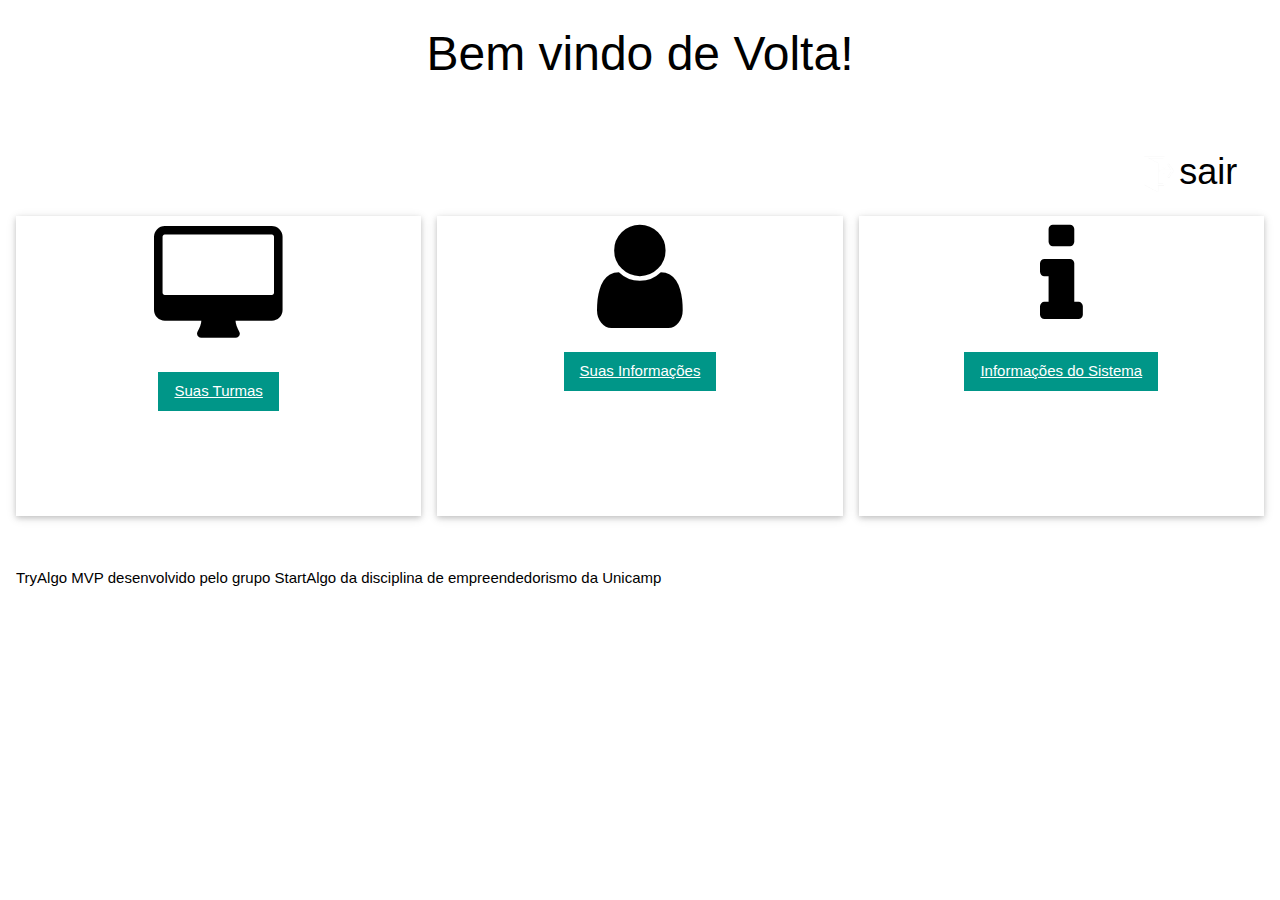
<file: homePage.html>
<!DOCTYPE html>
<html>
<title>HomePage</title>
<meta charset="UTF-8">
<meta name="viewport" content="width=device-width, initial-scale=1">
<link rel="stylesheet" href="https://www.w3schools.com/w3css/4/w3.css">
<link rel="stylesheet" href="https://www.w3schools.com/lib/w3-theme-teal.css">
<link rel="stylesheet" href="https://cdnjs.cloudflare.com/ajax/libs/font-awesome/4.3.0/css/font-awesome.min.css">

<body>

    <header class="w3-container w3-theme w3-padding" id="myHeader" style="height: 200px">
        <div class="w3-center">
            <h1 class="w3-xxxlarge w3-animate-bottom">Bem vindo de Volta!</h1>
        </div><br><br>
        <a href="login.html"><span class="w3-left w3-xxlarge" style="margin-left: 90%; margin-right: 0px; margin-bottom: 5px;"><img src="exit.png" alt="Sair" style="width: 40px; height: 40px;">sair</span></a>
    </header>

    <div class="w3-row-padding w3-center w3-margin-top">
        <div class="w3-third">
            <div class="w3-card w3-container" style="min-height:300px">
                <i class="fa fa-desktop w3-margin-bottom w3-text-theme" style="font-size:120px; padding:10px"></i>
                <br>
                <button class="w3-button w3-teal"><a href="turmas.html">Suas Turmas</a></button>
            </div>
        </div>

        <div class="w3-third">
            <div class="w3-card w3-container" style="min-height:300px">
                <i class="fa fa-user w3-margin-bottom w3-text-theme" style="font-size:120px"></i>
                <br>
                <button class="w3-button w3-teal"><a href="user.html">Suas Informações</a></button>
            </div>
        </div>

        <div class="w3-third">
            <div class="w3-card w3-container" style="min-height:300px">
                <i class="fa fa-info w3-margin-bottom w3-text-theme" style="font-size:120px"></i>
                <br>
                <button class="w3-button w3-teal"><a href="info.html">Informações do Sistema</a></button>
            </div>
        </div>
    </div>

    <footer class="w3-container w3-theme-dark w3-padding-16" style="margin-top: 20px">
        <p>TryAlgo MVP desenvolvido pelo grupo StartAlgo da disciplina de empreendedorismo da Unicamp</p>
    </footer>

</body>

</html>
</file>
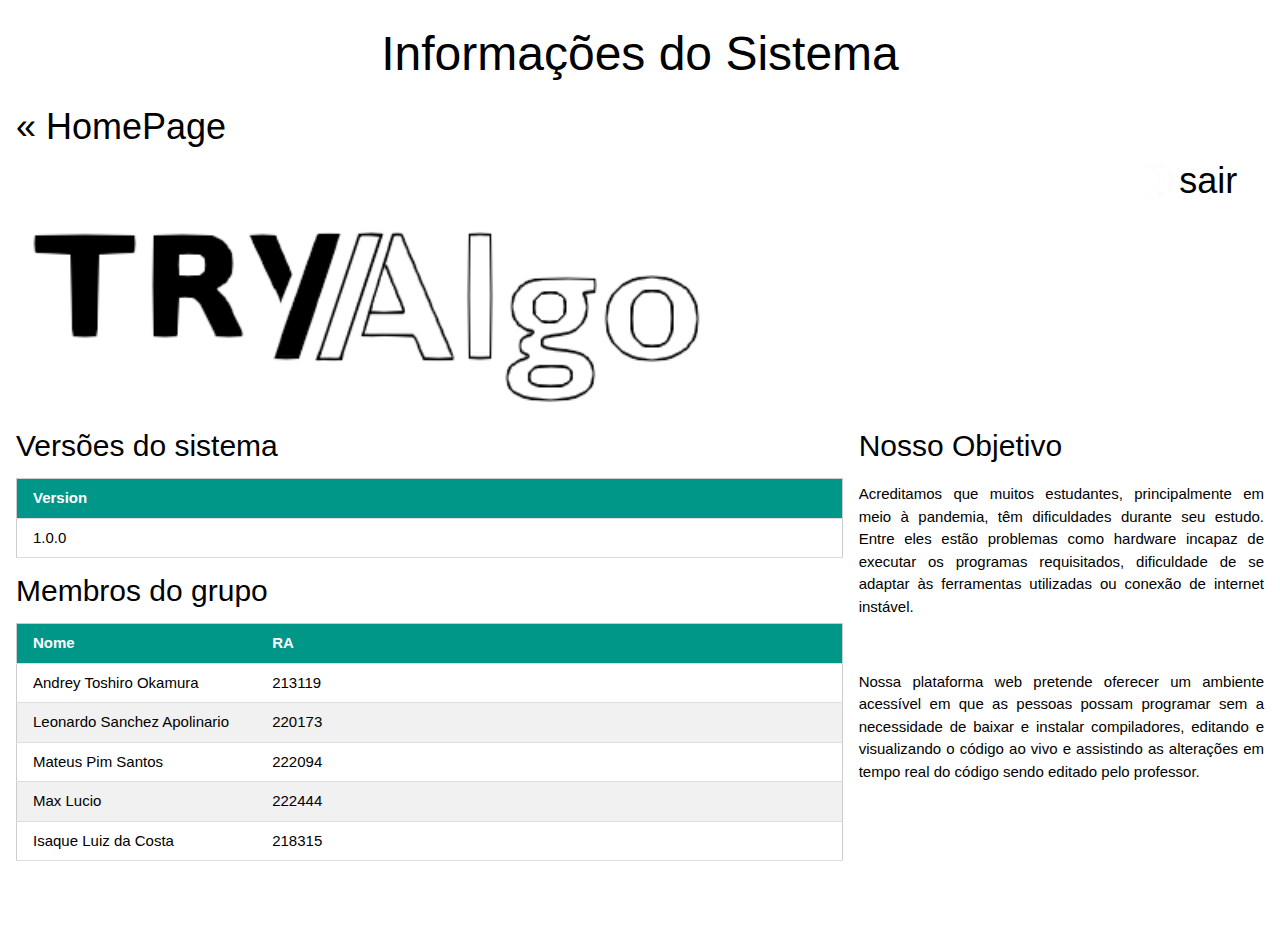
<file: info.html>
<!DOCTYPE html>
<html>
<title>Informações do Sistema</title>
<meta name="viewport" content="width=device-width, initial-scale=1">
<link rel="stylesheet" href="https://www.w3schools.com/lib/w3-theme-teal.css">
<link rel="stylesheet" href="https://www.w3schools.com/w3css/4/w3.css">

<body>

    <header class="w3-container w3-theme w3-padding" id="myHeader" style="height: 200px">
        <div class="w3-center">
            <h1 class="w3-xxxlarge w3-animate-bottom">Informações do Sistema</h1>
        </div>
        <a href="homePage.html"><span class="w3-left w3-xxlarge">« HomePage</span></a>
        <a href="login.html"><span class="w3-left w3-xxlarge" style="margin-left: 90%; margin-right: 0px; margin-bottom: 5px;"><img src="exit.png" alt="Sair" style="width: 40px; height: 40px;">sair</span></a>
    </header>

    <div class="w3-row-padding ">

        <div class="w3-twothird">
            <img src="tryAlgo.png" width="696" height="200">
            <h2>Versões do sistema</h2>
            <table class="w3-table w3-striped w3-bordered w3-border">
                <thead class="w3-teal">
                    <th style="width:30%">Version</th>
                </thead>
                <tr>
                    <td>1.0.0</td>
                </tr>
            </table>
            <h2>Membros do grupo</h2>
            <table class="w3-table w3-striped w3-bordered w3-border">
                <thead class="w3-teal">
                    <th style="width:30%">Nome</th>
                    <th>RA</th>
                </thead>
                <tr>
                    <td>Andrey Toshiro Okamura</td>
                    <td>213119 </td>
                </tr>
                <tr>
                    <td>Leonardo Sanchez Apolinario</td>
                    <td>220173 </td>
                </tr>
                <tr>
                    <td>Mateus Pim Santos</td>
                    <td>222094</td>
                </tr>
                <tr>
                    <td>Max Lucio</td>
                    <td>222444</td>
                </tr>
                <tr>
                    <td>Isaque Luiz da Costa</td>
                    <td>218315</td>
                </tr>
            </table>
            <br><br><br>
        </div>

        <div class="w3-third" style="margin-top:200px;">
            <h2>Nosso Objetivo</h2>
            <p style="text-align: justify;text-justify: inter-word;">Acreditamos que muitos estudantes, principalmente em meio à pandemia, têm dificuldades durante seu estudo. Entre eles estão problemas como hardware incapaz de executar os programas requisitados, dificuldade de se adaptar às ferramentas utilizadas
                ou conexão de internet instável.</p>
            <br>
            <p style="text-align: justify;text-justify: inter-word;">Nossa plataforma web pretende oferecer um ambiente acessível em que as pessoas possam programar sem a necessidade de baixar e instalar compiladores, editando e visualizando o código ao vivo e assistindo as alterações em tempo real do código
                sendo editado pelo professor.</p>

        </div>

    </div>
</body>

</html>
</file>
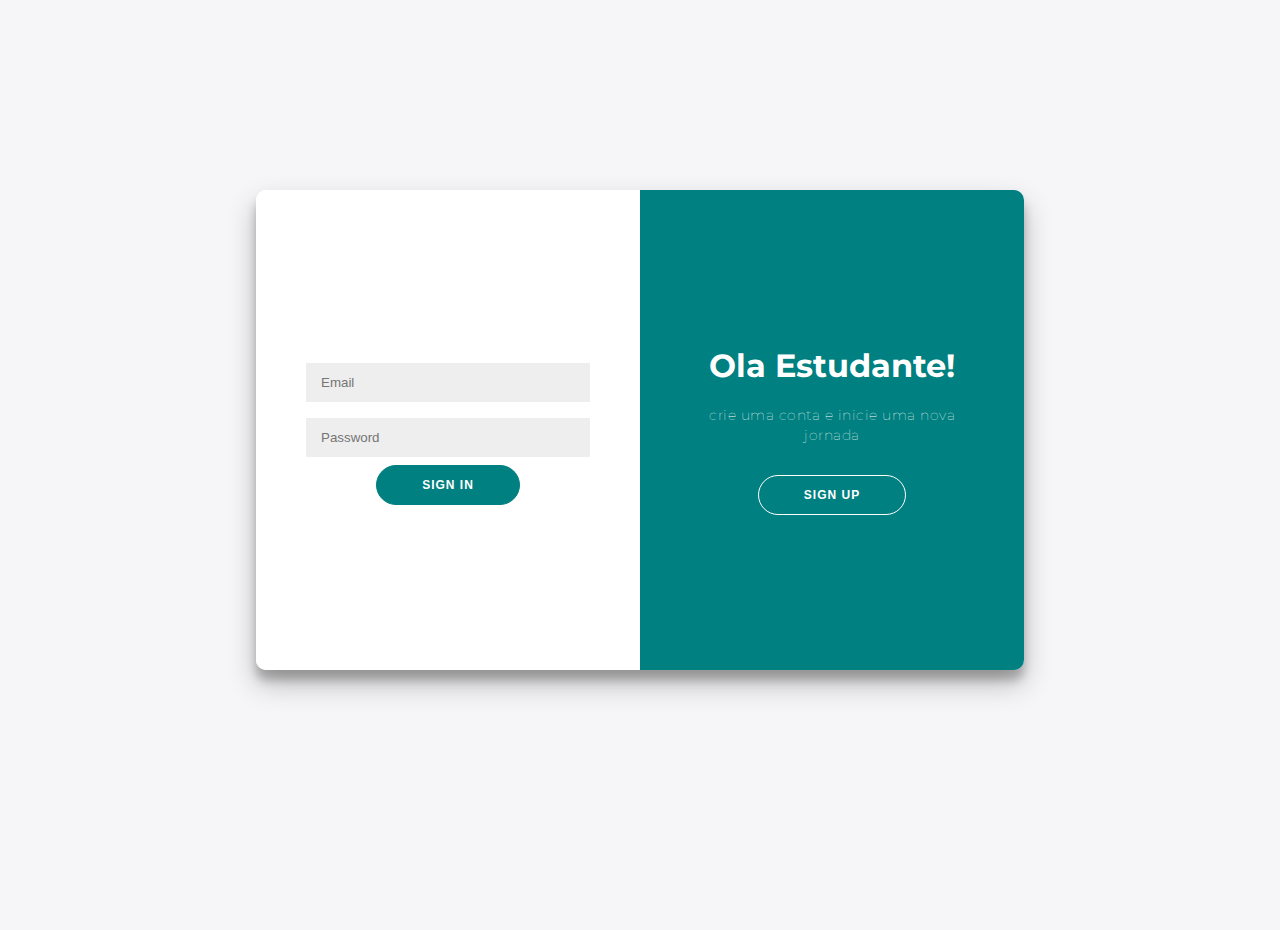
<file: login.html>
<!DOCTYPE html>
<html>
<head>
	<title>Login Page</title>
	<link rel="stylesheet" type="text/css" href="css/loginCSS.css"/> 
	<meta name="viewport" content="width=device-width, initial-scale=1">
</head>
<body>
	<div class="container" id="container">
		<div class="form-container sign-up-container">
			<form action="homePage.html">
				<h1>Crie uma conta</h1>
				<input type="text" placeholder="Nome" />
				<input type="email" placeholder="Email" />
				<input type="password" placeholder="Senha" />
				<button>Sign Up</button>
			</form>
		</div>
		<div class="form-container sign-in-container">
			<form action="homePage.html">
				<input type="email" placeholder="Email" />
				<input type="password" placeholder="Password" />
				<button>Sign In</button>
			</form>
		</div>
		<div class="overlay-container">
			<div class="overlay">
				<div class="overlay-panel overlay-left">
					<h1>Bem vindo!</h1>
					<p>Se você ja tem uma conta basta fazer o login</p>
					<button class="ghost" id="signIn">Sign In</button>
				</div>
				<div class="overlay-panel overlay-right">
					<h1>Ola Estudante!</h1>
					<p>crie uma conta e inicie uma nova jornada</p>
					<button class="ghost" id="signUp">Sign Up</button>
				</div>
			</div>
		</div>
	</div>
	<script src="js/loginjs.js"></script>
</body>
</html>
</file>
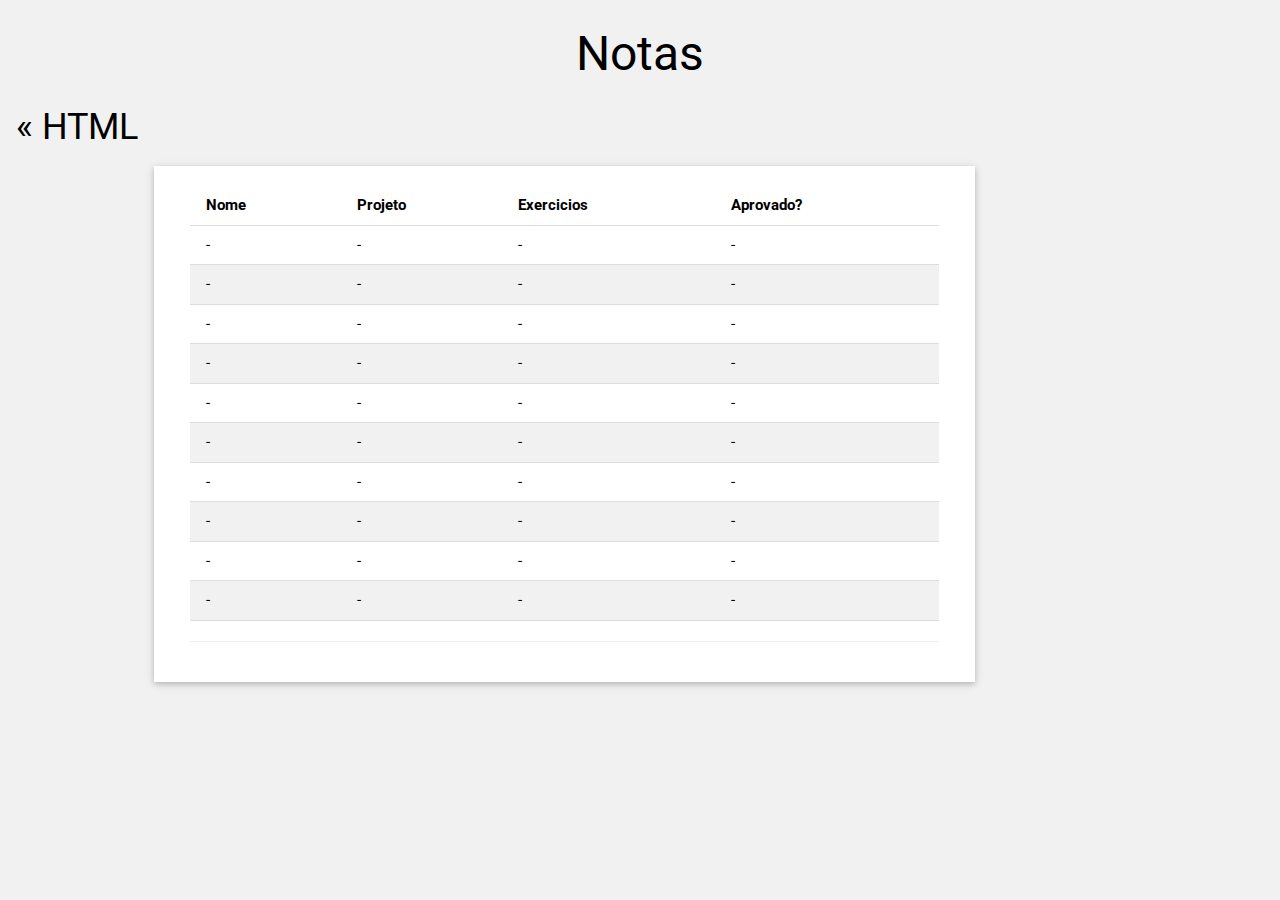
<file: notas.html>
<!DOCTYPE html>
<html>
<title>Notas</title>
<meta charset="UTF-8">
<meta name="viewport" content="width=device-width, initial-scale=1">
<link rel="stylesheet" href="https://www.w3schools.com/w3css/4/w3.css">
<link rel='stylesheet' href='https://fonts.googleapis.com/css?family=Roboto'>
<link rel="stylesheet" href="https://www.w3schools.com/lib/w3-theme-teal.css">
<link rel="stylesheet" href="https://cdnjs.cloudflare.com/ajax/libs/font-awesome/4.7.0/css/font-awesome.min.css">
<style>
html,body,h1,h2,h3,h4,h5,h6 {font-family: "Roboto", sans-serif}
</style>
<body class="w3-light-grey">

<header class="w3-container w3-theme w3-padding" id="myHeader" style="height: 150px">
  <div class="w3-center">
  <h1 class="w3-xxxlarge w3-animate-bottom">Notas</h1>
  </div>
  <a href="TurmaHTML.html"><span class="w3-left w3-xxlarge">« HTML</span></a>
</header>

<div class="w3-twothird">
  <div class="w3-container w3-card w3-white w3-margin-bottom w3-margin-top w3-margin-left w3-margin-right" style="padding:20px;">
    <div class="w3-container">
		<table class="w3-table w3-striped w3-bordered">
		<thead>
		<tr class="w3-theme">
		  <th>Nome</th>
		  <th>Projeto</th>
		  <th>Exercicios</th>
		  <th>Aprovado?</th>
		</tr>
		</thead>
		<tbody>
		<tr>
		  <td>-</td>
		  <td>-</td>
		  <td>-</td>
		  <td>-</td>
		</tr>
		<tr>
		  <td>-</td>
		  <td>-</td>
		  <td>-</td>
		  <td>-</td>
		</tr>
		<tr>
		  <td>-</td>
		  <td>-</td>
		  <td>-</td>
		  <td>-</td>
		</tr>
		<tr>
		  <td>-</td>
		  <td>-</td>
		  <td>-</td>
		  <td>-</td>
		</tr>
		<tr>
		  <td>-</td>
		  <td>-</td>
		  <td>-</td>
		  <td>-</td>
		</tr>
		<tr>
		  <td>-</td>
		  <td>-</td>
		  <td>-</td>
		  <td>-</td>
		</tr>
		<tr>
		  <td>-</td>
		  <td>-</td>
		  <td>-</td>
		  <td>-</td>
		</tr>
		<tr>
		  <td>-</td>
		  <td>-</td>
		  <td>-</td>
		  <td>-</td>
		</tr>
		<tr>
		  <td>-</td>
		  <td>-</td>
		  <td>-</td>
		  <td>-</td>
		</tr>
		<tr>
		  <td>-</td>
		  <td>-</td>
		  <td>-</td>
		  <td>-</td>
		</tr>
		</tbody>
		</table>
      <hr>
    </div>
  </div>
</div>

</body>
</html>
</file>
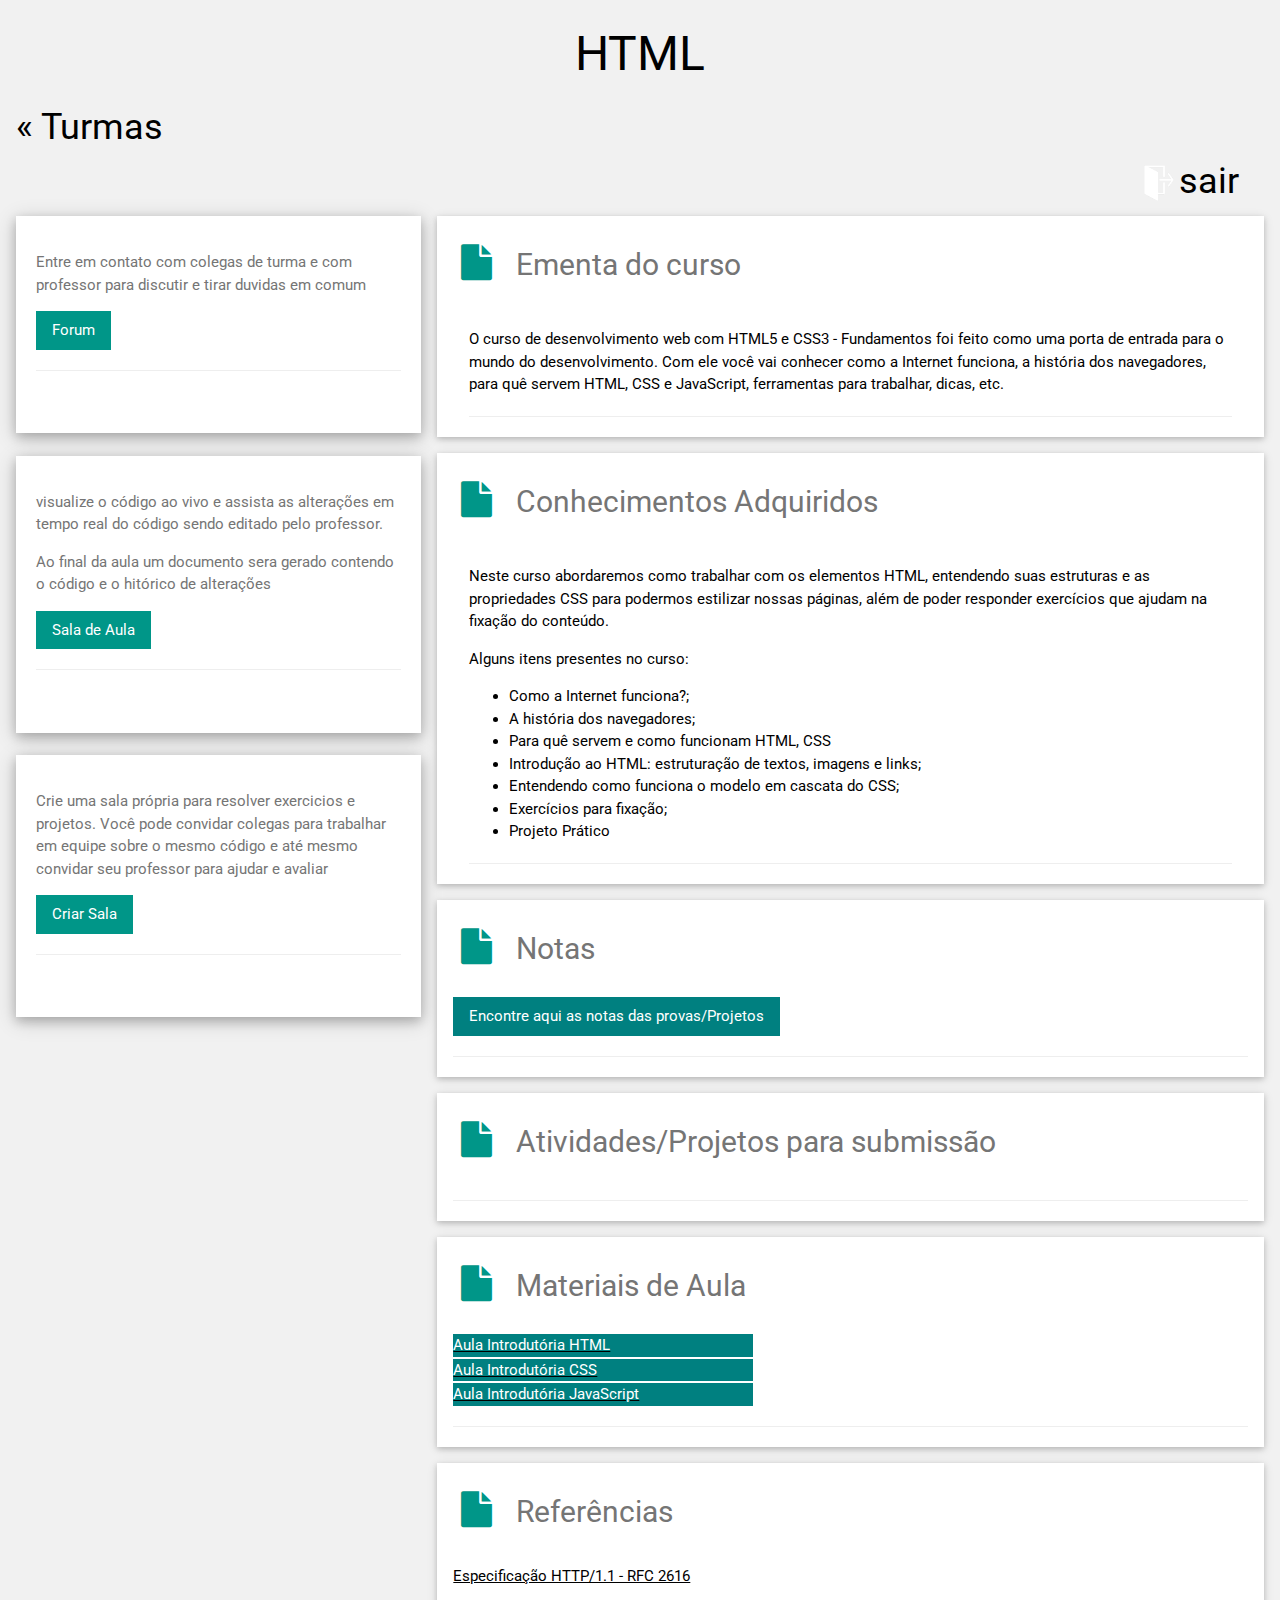
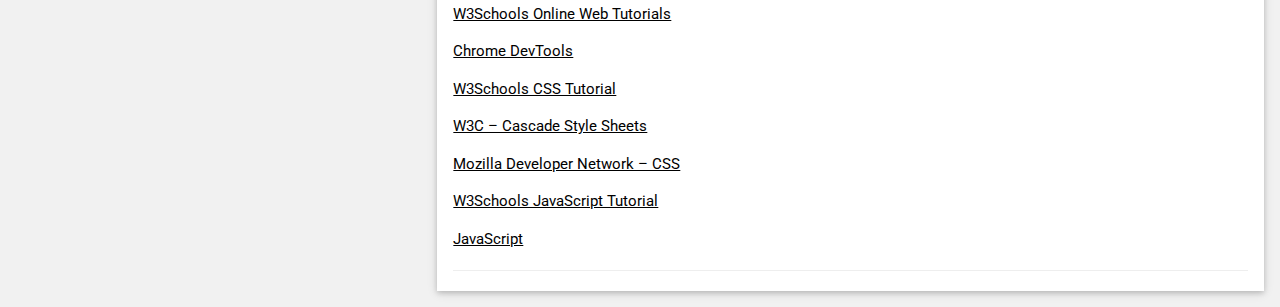
<file: TurmaHTML.html>
<!DOCTYPE html>
<html>
<title>Turma HTML</title>
<meta charset="UTF-8">
<meta name="viewport" content="width=device-width, initial-scale=1">
<link rel="stylesheet" href="https://www.w3schools.com/w3css/4/w3.css">
<link rel='stylesheet' href='https://fonts.googleapis.com/css?family=Roboto'>
<link rel="stylesheet" href="https://www.w3schools.com/lib/w3-theme-teal.css">
<link rel="stylesheet" href="https://cdnjs.cloudflare.com/ajax/libs/font-awesome/4.7.0/css/font-awesome.min.css">
<style>
    html,
    body,
    h1,
    h2,
    h3,
    h4,
    h5,
    h6 {
        font-family: "Roboto", sans-serif
    }
</style>

<body class="w3-light-grey">

    <header class="w3-container w3-theme w3-padding" id="myHeader" style="height: 200px">
        <div class="w3-center">
            <h1 class="w3-xxxlarge w3-animate-bottom">HTML</h1>
        </div>
        <a href="turmas.html"><span class="w3-left w3-xxlarge">« Turmas</span></a>
        <a href="login.html"><span class="w3-left w3-xxlarge" style="margin-left: 90%; margin-right: 0px; margin-bottom: 5px;"><img src="exit.png" alt="Sair" style="width: 40px; height: 40px;">sair</span></a>
    </header>

    <div class="w3-content w3-margin-top" style="max-width:1400px;">
        <div class="w3-row-padding">
            <div class="w3-third">

                <div class="w3-white w3-text-grey w3-card-4">
                    <div class="w3-display-container" style="padding:20px">
                        <p>Entre em contato com colegas de turma e com professor para discutir e tirar duvidas em comum</p>
                        <a href="https://mvpcodeplayground.herokuapp.com/" target="_blank"><button class="w3-button w3-teal">Forum</button></a>
                        <hr> <br>
                    </div>
                </div><br>

                <div class="w3-white w3-text-grey w3-card-4">
                    <div class="w3-display-container" style="padding:20px">
                        <p>visualize o código ao vivo e assista as alterações em tempo real do código sendo editado pelo professor.</p>
                        <p>Ao final da aula um documento sera gerado contendo o código e o hitórico de alterações</p>
                        <a href="https://mvpcodeplayground.herokuapp.com/" target="_blank"><button class="w3-button w3-teal">Sala de Aula</button></a>
                        <hr> <br>
                    </div>
                </div><br>

                <div class="w3-white w3-text-grey w3-card-4">
                    <div class="w3-display-container" style="padding:20px">
                        <p>Crie uma sala própria para resolver exercicios e projetos. Você pode convidar colegas para trabalhar em equipe sobre o mesmo código e até mesmo convidar seu professor para ajudar e avaliar</p>
                        <a href="https://mvpcodeplayground.herokuapp.com/" target="_blank"><button class="w3-button w3-teal">Criar Sala</button></a>
                        <hr> <br>
                    </div>
                </div><br>
            </div>

            <div class="w3-twothird">
                <div class="w3-container w3-card w3-white w3-margin-bottom">
                    <h2 class="w3-text-grey w3-padding-16"><i class="fa fa-file fa-fw w3-margin-right w3-xxlarge w3-text-teal"></i>Ementa do curso</h2>
                    <div class="w3-container">
                        <p>O curso de desenvolvimento web com HTML5 e CSS3 - Fundamentos foi feito como uma porta de entrada para o mundo do desenvolvimento. Com ele você vai conhecer como a Internet funciona, a história dos navegadores, para quê servem
                            HTML, CSS e JavaScript, ferramentas para trabalhar, dicas, etc.</p>
                        <hr>
                    </div>
                </div>
                <div class="w3-container w3-card w3-white w3-margin-bottom">
                    <h2 class="w3-text-grey w3-padding-16"><i class="fa fa-file fa-fw w3-margin-right w3-xxlarge w3-text-teal"></i>Conhecimentos Adquiridos</h2>
                    <div class="w3-container">
                        <p>Neste curso abordaremos como trabalhar com os elementos HTML, entendendo suas estruturas e as propriedades CSS para podermos estilizar nossas páginas, além de poder responder exercícios que ajudam na fixação do conteúdo.</p>

                        <p>Alguns itens presentes no curso:</p>
                        <ul>
                            <li>Como a Internet funciona?;</li>
                            <li>A história dos navegadores;</li>
                            <li>Para quê servem e como funcionam HTML, CSS</li>
                            <li>Introdução ao HTML: estruturação de textos, imagens e links;</li>
                            <li>Entendendo como funciona o modelo em cascata do CSS;</li>
                            <li>Exercícios para fixação;</li>
                            <li>Projeto Prático</li>
                        </ul>

                        <hr>
                    </div>
                </div>

                <div class="w3-container w3-card w3-white w3-margin-bottom">
                    <h2 class="w3-text-grey w3-padding-16"><i class="fa fa-file fa-fw w3-margin-right w3-xxlarge w3-text-teal"></i>Notas</h2>
                    <a href="notas.html" class="w3-bar-item w3-button" style="background-color: #008080; color: white;">Encontre aqui as notas das provas/Projetos</a>
                    <hr>
                </div>

                <div class="w3-container w3-card w3-white w3-margin-bottom">
                    <h2 class="w3-text-grey w3-padding-16"><i class="fa fa-file fa-fw w3-margin-right w3-xxlarge w3-text-teal"></i>Atividades/Projetos para submissão</h2>
                    <hr>
                </div>

                <div class="w3-container w3-card w3-white w3-margin-bottom">
                    <h2 class="w3-text-grey w3-padding-16"><i class="fa fa-file fa-fw w3-margin-right w3-xxlarge w3-text-teal"></i>Materiais de Aula</h2>
                    <a href="/aulas/aula-html.html">
                        <div style="background-color: #008080; color: white; margin-bottom: 2px; width: 300px;">Aula Introdutória HTML</div>
                    </a>
                    <a href="/aulas/aula-css.html">
                        <div style="background-color: #008080; color: white; margin-bottom: 2px; width: 300px;">Aula Introdutória CSS</div>
                    </a>
                    <a href="/aulas/aula-js.html">
                        <div style="background-color: #008080; color: white; margin-bottom: 2px; width: 300px;">Aula Introdutória JavaScript</div>
                    </a>
                    <hr>
                </div>

                <div class="w3-container w3-card w3-white w3-margin-bottom">
                    <h2 class="w3-text-grey w3-padding-16"><i class="fa fa-file fa-fw w3-margin-right w3-xxlarge w3-text-teal"></i>Referências</h2>
                    <p><a href="https://www.w3.org/Protocols/rfc2616/rfc2616.html">Especificação HTTP/1.1 - RFC 2616</a></p>
                    <p><a href="https://www.w3schools.com/">W3Schools Online Web Tutorials</a></p>
                    <p><a href="https://developers.google.com/web/tools/chrome-devtools">Chrome DevTools</a></p>
                    <p><a href="https://www.w3schools.com/css/">W3Schools CSS Tutorial</a></p>
                    <p><a href="https://www.w3.org/Style/CSS/Overview.en.html">W3C – Cascade Style Sheets</a></p>
                    <p><a href="https://developer.mozilla.org/pt-PT/docs/Web/CSS">Mozilla Developer Network – CSS</a></p>
                    <p><a href="https://www.w3schools.com/js/DEFAULT.asp">W3Schools JavaScript Tutorial</a></p>
                    <p><a href="https://www.javascript.com/">JavaScript</a></p>
                    <hr>
                </div>

</body>

</html>
</file>
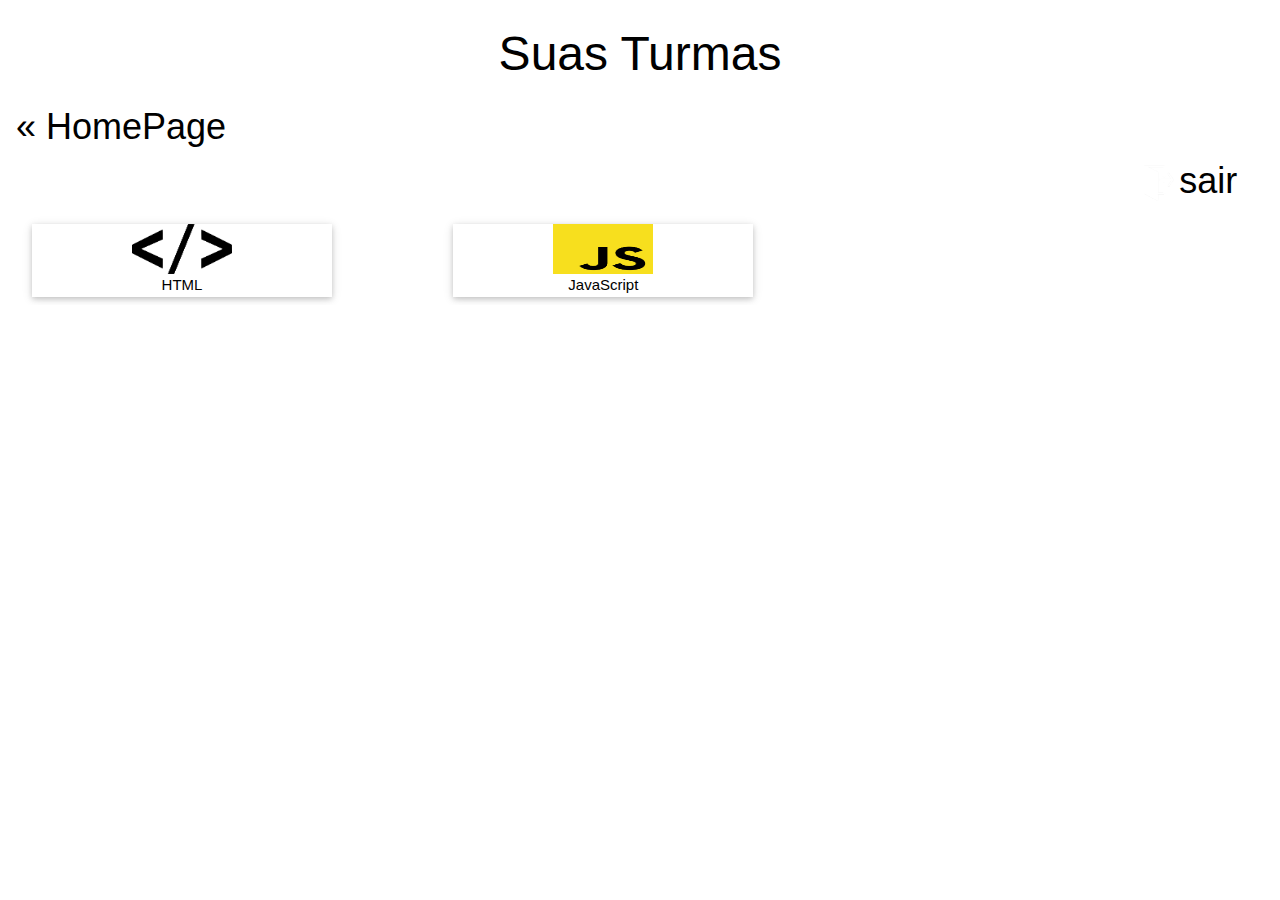
<file: turmas.html>
<!DOCTYPE html>
<html>
<title>Turmas</title>
<meta name="viewport" content="width=device-width, initial-scale=1">
<link rel="stylesheet" href="https://www.w3schools.com/w3css/4/w3.css">
<link rel="stylesheet" href="https://www.w3schools.com/lib/w3-theme-teal.css">

<body>

    <header class="w3-container w3-theme w3-padding" id="myHeader" style="height: 200px">
        <div class="w3-center">
            <h1 class="w3-xxxlarge w3-animate-bottom">Suas Turmas</h1>
        </div>
        <a href="homePage.html"><span class="w3-left w3-xxlarge">« HomePage</span></a>
        <a href="login.html"><span class="w3-left w3-xxlarge" style="margin-left: 90%; margin-right: 0px; margin-bottom: 5px;"><img src="exit.png" alt="Sair" style="width: 40px; height: 40px;">sair</span></a>
    </header>

    <div class="w3-row-padding w3-margin-top">

        <div class="w3-third">
            <a href="TurmaHTML.html" class="w3-bar-item w3-button">
                <div class="w3-card" style="width: 300px;">
                    <img src="tag.png" width="100" height="50">
                    <div class="w3-container">
                        HTML
                    </div>
                </div>
            </a>
        </div>

        <div class="w3-third">
            <a href="#" class="w3-bar-item w3-button">
                <div class="w3-card" style="width: 300px;">
                    <img src="jsimg.png" width="100" height="50">
                    <div class="w3-container">
                        JavaScript
                    </div>

                </div>
            </a>
        </div>

    </div>

</body>

</html>
</file>
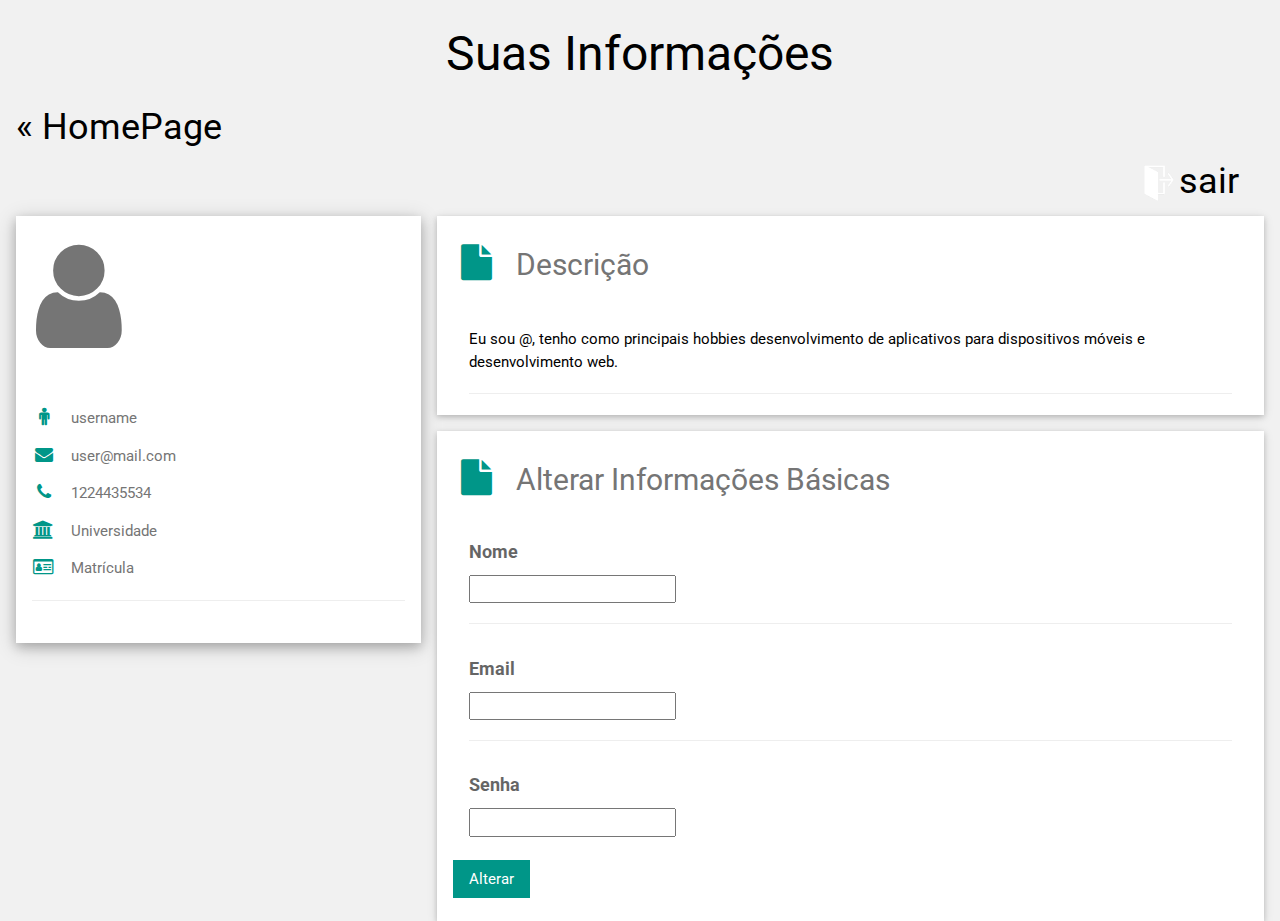
<file: user.html>
<!DOCTYPE html>
<html>
<title>Perfil</title>
<meta charset="UTF-8">
<meta name="viewport" content="width=device-width, initial-scale=1">
<link rel="stylesheet" href="https://www.w3schools.com/w3css/4/w3.css">
<link rel='stylesheet' href='https://fonts.googleapis.com/css?family=Roboto'>
<link rel="stylesheet" href="https://www.w3schools.com/lib/w3-theme-teal.css">
<link rel="stylesheet" href="https://cdnjs.cloudflare.com/ajax/libs/font-awesome/4.7.0/css/font-awesome.min.css">
<style>
    html,
    body,
    h1,
    h2,
    h3,
    h4,
    h5,
    h6 {
        font-family: "Roboto", sans-serif
    }
</style>

<body class="w3-light-grey">

    <header class="w3-container w3-theme w3-padding" id="myHeader" style="height: 200px">
        <div class="w3-center">
            <h1 class="w3-xxxlarge w3-animate-bottom">Suas Informações</h1>
        </div>
        <a href="homePage.html"><span class="w3-left w3-xxlarge">« HomePage</span></a>
        <a href="login.html"><span class="w3-left w3-xxlarge" style="margin-left: 90%; margin-right: 0px; margin-bottom: 5px;"><img src="exit.png" alt="Sair" style="width: 40px; height: 40px;">sair</span></a>
    </header>

    <div class="w3-content w3-margin-top" style="max-width:1400px;">
        <div class="w3-row-padding">
            <div class="w3-third">

                <div class="w3-white w3-text-grey w3-card-4">
                    <div class="w3-display-container" style="padding:20px">
                        <i class="fa fa-user w3-margin-bottom w3-text-theme" style="font-size:120px"></i>
                    </div>
                    <div class="w3-container">
                        <p><i class="fa fa-male fa-fw w3-margin-right w3-large w3-text-teal"></i>username</p>
                        <p><i class="fa fa-envelope fa-fw w3-margin-right w3-large w3-text-teal"></i>user@mail.com</p>
                        <p><i class="fa fa-phone fa-fw w3-margin-right w3-large w3-text-teal"></i>1224435534</p>
                        <p><i class="fa fa-institution fa-fw w3-margin-right w3-large w3-text-teal"></i>Universidade</p>
                        <p><i class="fa fa-id-card-o fa-fw w3-margin-right w3-large w3-text-teal"></i>Matrícula</p>
                        <hr> <br>
                    </div>
                </div><br>
            </div>

            <div class="w3-twothird">
                <div class="w3-container w3-card w3-white w3-margin-bottom">
                    <h2 class="w3-text-grey w3-padding-16"><i class="fa fa-file fa-fw w3-margin-right w3-xxlarge w3-text-teal"></i>Descrição</h2>
                    <div class="w3-container">
                        <p>Eu sou @, tenho como principais hobbies desenvolvimento de aplicativos para dispositivos móveis e desenvolvimento web.</p>
                        <hr>
                    </div>
                </div>

                <div class="w3-container w3-card w3-white">
                    <h2 class="w3-text-grey w3-padding-16"><i class="fa fa-file fa-fw w3-margin-right w3-xxlarge w3-text-teal"></i>Alterar Informações Básicas</h2>
                    <div class="w3-container">
                        <form id="myform" name="myform" method="POST">
                            <h5 class="w3-opacity"><b>Nome</b></h5>
                            <input type="text" id="nome" name="nome"><br/>
                            <hr>
                    </div>
                    <div class="w3-container">
                        <h5 class="w3-opacity"><b>Email</b></h5>
                        <input type="text" id="nome" name="nome"><br/>
                        <hr>
                    </div>
                    <div class="w3-container">
                        <h5 class="w3-opacity"><b>Senha</b></h5>
                        <input type="text" id="nome" name="nome"><br/>
                    </div>
                    <br>
                    <button class="w3-button w3-teal">Alterar</button>
                    <br><br>
                    </form>
                </div>

            </div>

        </div>

    </div>

</body>

</html>
</file>
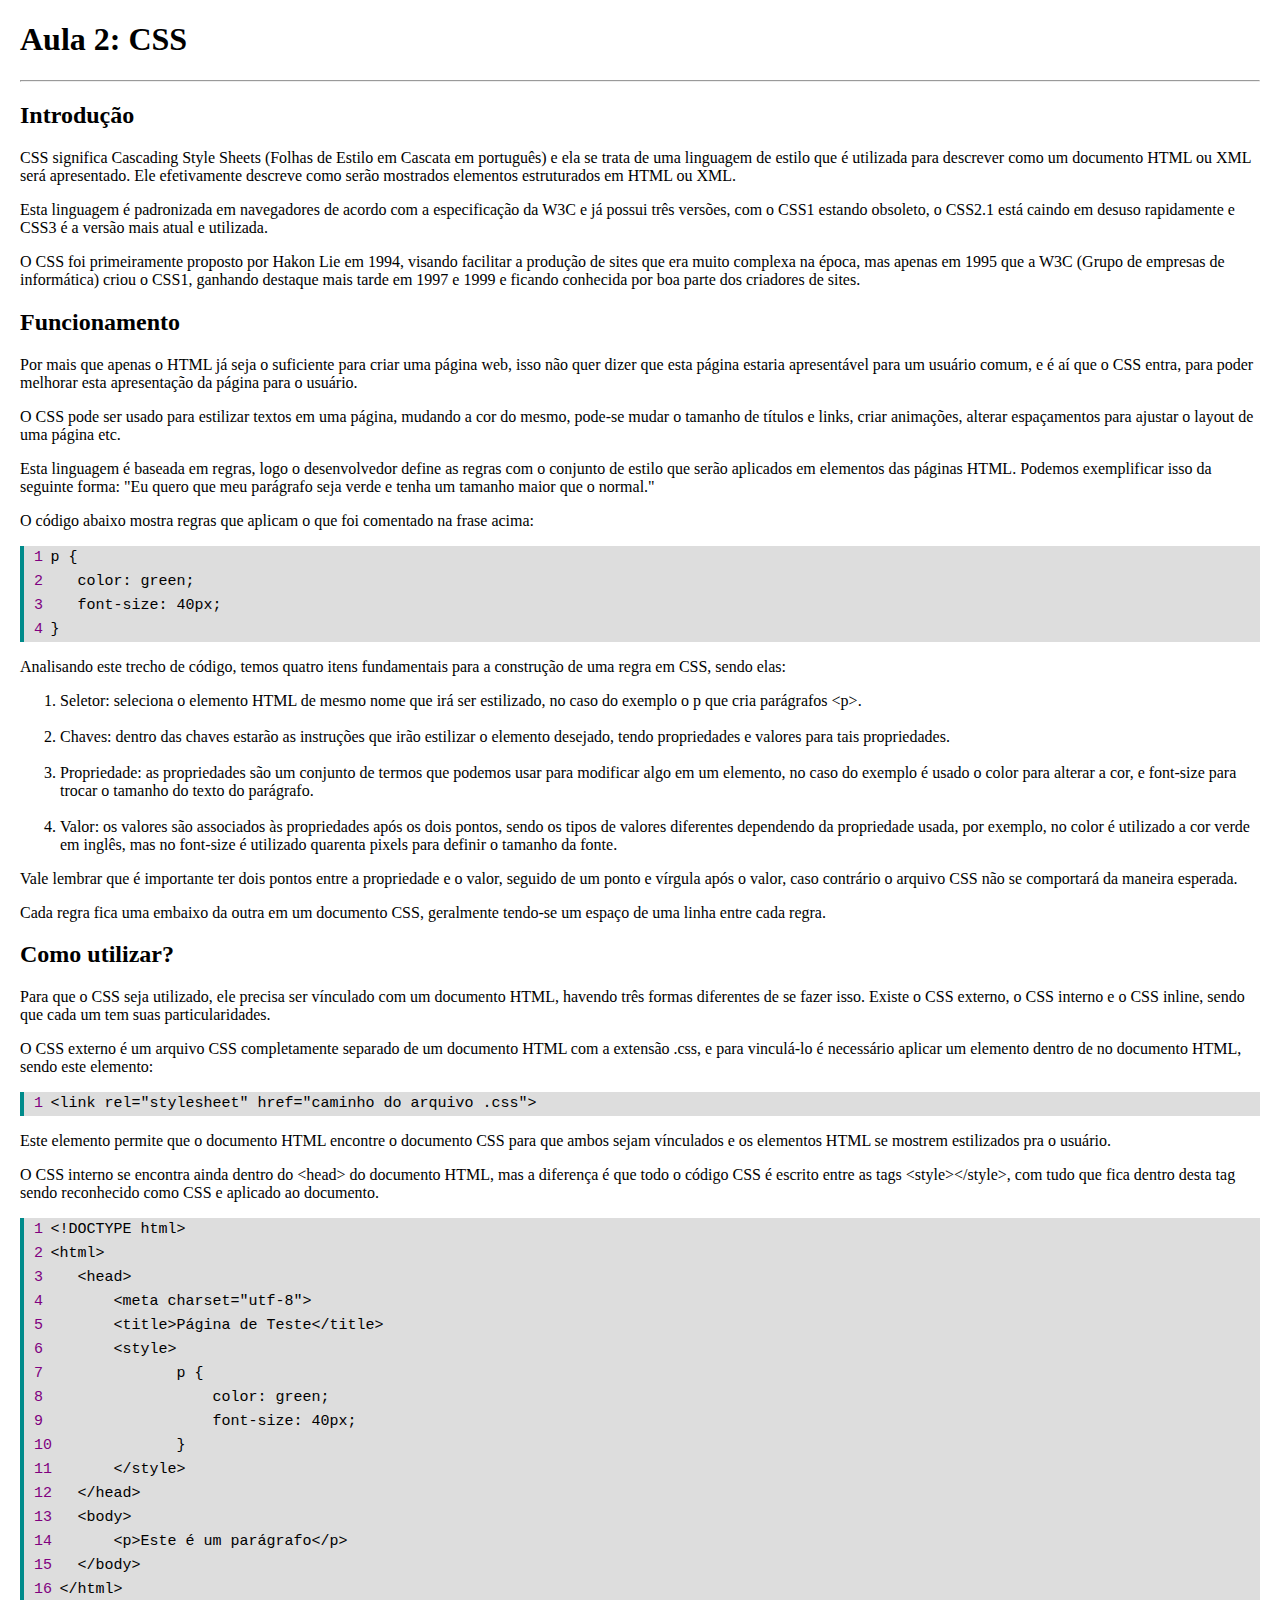
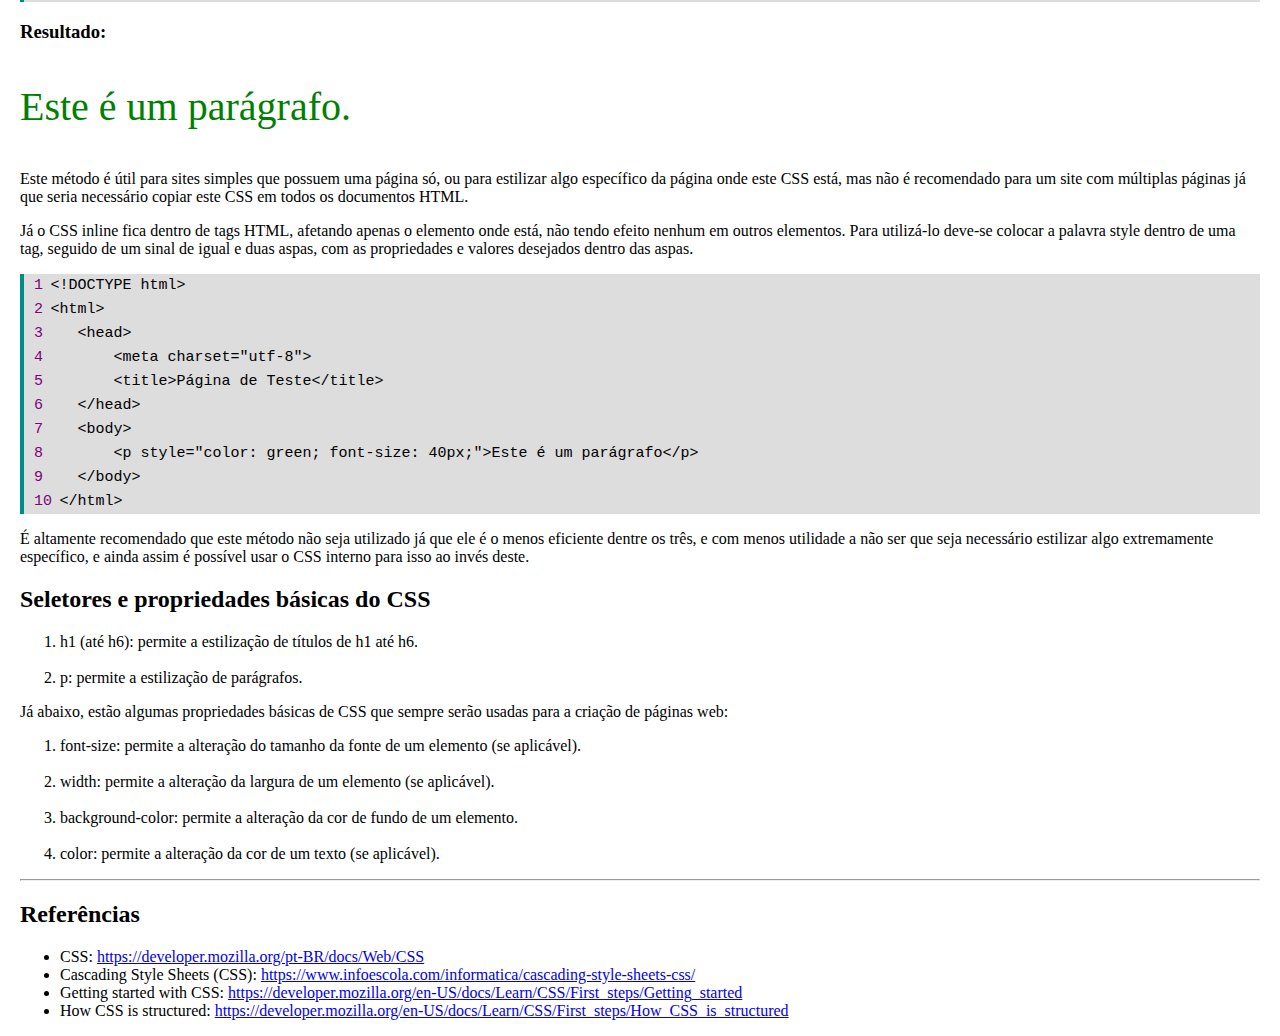
<file: aulas/aula-css.html>
<!DOCTYPE html>
<html lang="pt">

<head>
    <meta charset="UTF-8">
    <meta name="viewport" content="width=device-width, initial-scale=1.0">
    <title>Aula de CSS</title>
    <style>
        body {
            background-color: white;
            margin: 0;
            padding: 0px 20px 0px 20px;
        }
        
        .container {
            counter-reset: line;
            font-size: 15px;
            background-color: #dddddd;
        }
        
        .container .lineNum {
            display: block;
            line-height: 1.5rem;
            color: purple;
            border-left: 4px solid darkcyan;
            margin: 0;
            padding-left: 10px;
        }
        
        .container .lineNum:before {
            counter-increment: line;
            content: counter(line);
            display: inline-block;
            margin-right: .5em;
        }
        
        .container .code {
            color: black;
        }
        
        #exemplo {
            color: green;
            font-size: 40px;
        }
    </style>
</head>

<body>
    <h1>Aula 2: CSS</h1>
    <hr>
    <h2>Introdução</h2>
    <p>
        CSS significa Cascading Style Sheets (Folhas de Estilo em Cascata em português) e ela se trata de uma linguagem de estilo que é utilizada para descrever como um documento HTML ou XML será apresentado. Ele efetivamente descreve como serão mostrados elementos
        estruturados em HTML ou XML.
    </p>
    <p>
        Esta linguagem é padronizada em navegadores de acordo com a especificação da W3C e já possui três versões, com o CSS1 estando obsoleto, o CSS2.1 está caindo em desuso rapidamente e CSS3 é a versão mais atual e utilizada.
    </p>
    <p>
        O CSS foi primeiramente proposto por Hakon Lie em 1994, visando facilitar a produção de sites que era muito complexa na época, mas apenas em 1995 que a W3C (Grupo de empresas de informática) criou o CSS1, ganhando destaque mais tarde em 1997 e 1999 e
        ficando conhecida por boa parte dos criadores de sites.
    </p>
    <h2>Funcionamento</h2>
    <p>
        Por mais que apenas o HTML já seja o suficiente para criar uma página web, isso não quer dizer que esta página estaria apresentável para um usuário comum, e é aí que o CSS entra, para poder melhorar esta apresentação da página para o usuário.
    </p>
    <p>
        O CSS pode ser usado para estilizar textos em uma página, mudando a cor do mesmo, pode-se mudar o tamanho de títulos e links, criar animações, alterar espaçamentos para ajustar o layout de uma página etc.
    </p>
    <p>
        Esta linguagem é baseada em regras, logo o desenvolvedor define as regras com o conjunto de estilo que serão aplicados em elementos das páginas HTML. Podemos exemplificar isso da seguinte forma: "Eu quero que meu parágrafo seja verde e tenha um tamanho
        maior que o normal."
    </p>
    <p>O código abaixo mostra regras que aplicam o que foi comentado na frase acima:</p>

    <div class="container">
        <pre class="lineNum"><right><span class="code">p {</span></right></pre>
        <pre class="lineNum"><right><span class="code">   color: green;</span></right></pre>
        <pre class="lineNum"><right><span class="code">   font-size: 40px;</span></right></pre>
        <pre class="lineNum"><right><span class="code">}</span></right></pre>
    </div>

    <p>
        Analisando este trecho de código, temos quatro itens fundamentais para a construção de uma regra em CSS, sendo elas:
    </p>

    <ol>
        <li>
            Seletor: seleciona o elemento HTML de mesmo nome que irá ser estilizado, no caso do exemplo o p que cria parágrafos &lt;p&gt;.
        </li>
        <br>
        <li>
            Chaves: dentro das chaves estarão as instruções que irão estilizar o elemento desejado, tendo propriedades e valores para tais propriedades.
        </li>
        <br>

        <li>
            Propriedade: as propriedades são um conjunto de termos que podemos usar para modificar algo em um elemento, no caso do exemplo é usado o color para alterar a cor, e font-size para trocar o tamanho do texto do parágrafo.
        </li>
        <br>

        <li>
            Valor: os valores são associados às propriedades após os dois pontos, sendo os tipos de valores diferentes dependendo da propriedade usada, por exemplo, no color é utilizado a cor verde em inglês, mas no font-size é utilizado quarenta pixels para definir
            o tamanho da fonte.
        </li>
    </ol>

    <p>
        Vale lembrar que é importante ter dois pontos entre a propriedade e o valor, seguido de um ponto e vírgula após o valor, caso contrário o arquivo CSS não se comportará da maneira esperada.
    </p>

    <p>
        Cada regra fica uma embaixo da outra em um documento CSS, geralmente tendo-se um espaço de uma linha entre cada regra.
    </p>

    <h2>Como utilizar?</h2>
    <p>
        Para que o CSS seja utilizado, ele precisa ser vínculado com um documento HTML, havendo três formas diferentes de se fazer isso. Existe o CSS externo, o CSS interno e o CSS inline, sendo que cada um tem suas particularidades.
    </p>
    <p>
        O CSS externo é um arquivo CSS completamente separado de um documento HTML com a extensão .css, e para vinculá-lo é necessário aplicar um elemento dentro de

        <head> no documento HTML, sendo este elemento:
    </p>

    <div class="container">
        <pre class="lineNum"><right><span class="code">&lt;link rel="stylesheet" href="caminho do arquivo .css"&gt;</span></right></pre>
    </div>

    <p>
        Este elemento permite que o documento HTML encontre o documento CSS para que ambos sejam vínculados e os elementos HTML se mostrem estilizados pra o usuário.
    </p>

    <p>
        O CSS interno se encontra ainda dentro do &lt;head&gt; do documento HTML, mas a diferença é que todo o código CSS é escrito entre as tags &lt;style&gt;&lt;/style&gt;, com tudo que fica dentro desta tag sendo reconhecido como CSS e aplicado ao documento.
    </p>

    <div class="container">
        <pre class="lineNum"><right><span class="code">&lt;!DOCTYPE html&gt;</span></right></pre>
        <pre class="lineNum"><right><span class="code">&lt;html&gt;</span></right></pre>
        <pre class="lineNum"><right><span class="code">   &lt;head&gt;</span></right></pre>
        <pre class="lineNum"><right><span class="code">       &lt;meta charset="utf-8"&gt;</span></right></pre>
        <pre class="lineNum"><right><span class="code">       &lt;title&gt;Página de Teste&lt;/title&gt;</span></right></pre>
        <pre class="lineNum"><right><span class="code">       &lt;style&gt;</span></right></pre>
        <pre class="lineNum"><right><span class="code">              p {</span></right></pre>
        <pre class="lineNum"><right><span class="code">                  color: green;</span></right></pre>
        <pre class="lineNum"><right><span class="code">                  font-size: 40px;</span></right></pre>
        <pre class="lineNum"><right><span class="code">             }</span></right></pre>
        <pre class="lineNum"><right><span class="code">      &lt;/style&gt;</span></right></pre>
        <pre class="lineNum"><right><span class="code">  &lt;/head&gt;</span></right></pre>
        <pre class="lineNum"><right><span class="code">  &lt;body&gt;</span></right></pre>
        <pre class="lineNum"><right><span class="code">      &lt;p&gt;Este é um parágrafo&lt;/p&gt;</span></right></pre>
        <pre class="lineNum"><right><span class="code">  &lt;/body&gt;</span></right></pre>
        <pre class="lineNum"><right><span class="code">&lt;/html&gt;</span></right></pre>
    </div>

    <h3>Resultado:</h3>
    <p id="exemplo">Este é um parágrafo.</p>

    <p>
        Este método é útil para sites simples que possuem uma página só, ou para estilizar algo específico da página onde este CSS está, mas não é recomendado para um site com múltiplas páginas já que seria necessário copiar este CSS em todos os documentos HTML.
    </p>

    <p>
        Já o CSS inline fica dentro de tags HTML, afetando apenas o elemento onde está, não tendo efeito nenhum em outros elementos. Para utilizá-lo deve-se colocar a palavra style dentro de uma tag, seguido de um sinal de igual e duas aspas, com as propriedades
        e valores desejados dentro das aspas.
    </p>

    <div class="container">
        <pre class="lineNum"><right><span class="code">&lt;!DOCTYPE html&gt;</span></right></pre>
        <pre class="lineNum"><right><span class="code">&lt;html&gt;</span></right></pre>
        <pre class="lineNum"><right><span class="code">   &lt;head&gt;</span></right></pre>
        <pre class="lineNum"><right><span class="code">       &lt;meta charset="utf-8"&gt;</span></right></pre>
        <pre class="lineNum"><right><span class="code">       &lt;title&gt;Página de Teste&lt;/title&gt;</span></right></pre>
        <pre class="lineNum"><right><span class="code">   &lt;/head&gt;</span></right></pre>
        <pre class="lineNum"><right><span class="code">   &lt;body&gt;</span></right></pre>
        <pre class="lineNum"><right><span class="code">       &lt;p style="color: green; font-size: 40px;"&gt;Este é um parágrafo&lt;/p&gt;</span></right></pre>
        <pre class="lineNum"><right><span class="code">   &lt;/body&gt;</span></right></pre>
        <pre class="lineNum"><right><span class="code">&lt;/html&gt;</span></right></pre>
    </div>

    <p>
        É altamente recomendado que este método não seja utilizado já que ele é o menos eficiente dentre os três, e com menos utilidade a não ser que seja necessário estilizar algo extremamente específico, e ainda assim é possível usar o CSS interno para isso
        ao invés deste.
    </p>

    <h2>Seletores e propriedades básicas do CSS</h2>

    <ol>
        <li>
            h1 (até h6): permite a estilização de títulos de h1 até h6.
        </li>
        <br>
        <li>
            p: permite a estilização de parágrafos.
        </li>
    </ol>

    <p>
        Já abaixo, estão algumas propriedades básicas de CSS que sempre serão usadas para a criação de páginas web:
    </p>

    <ol>
        <li>
            font-size: permite a alteração do tamanho da fonte de um elemento (se aplicável).
        </li>
        <br>
        <li>
            width: permite a alteração da largura de um elemento (se aplicável).
        </li>
        <br>
        <li>
            background-color: permite a alteração da cor de fundo de um elemento.
        </li>
        <br>
        <li>
            color: permite a alteração da cor de um texto (se aplicável).
        </li>
    </ol>

    <hr>

    <h2>Referências</h2>

    <ul>
        <li>CSS: <a href="https://developer.mozilla.org/pt-BR/docs/Web/CSS">https://developer.mozilla.org/pt-BR/docs/Web/CSS</a></li>
        <li>Cascading Style Sheets (CSS): <a href="https://www.infoescola.com/informatica/cascading-style-sheets-css/">https://www.infoescola.com/informatica/cascading-style-sheets-css/</a></li>
        <li>Getting started with CSS: <a href="https://developer.mozilla.org/en-US/docs/Learn/CSS/First_steps/Getting_started">https://developer.mozilla.org/en-US/docs/Learn/CSS/First_steps/Getting_started</a></li>
        <li>How CSS is structured: <a href="https://developer.mozilla.org/en-US/docs/Learn/CSS/First_steps/How_CSS_is_structured">https://developer.mozilla.org/en-US/docs/Learn/CSS/First_steps/How_CSS_is_structured</a></li>
    </ul>
</body>

</html>
</file>
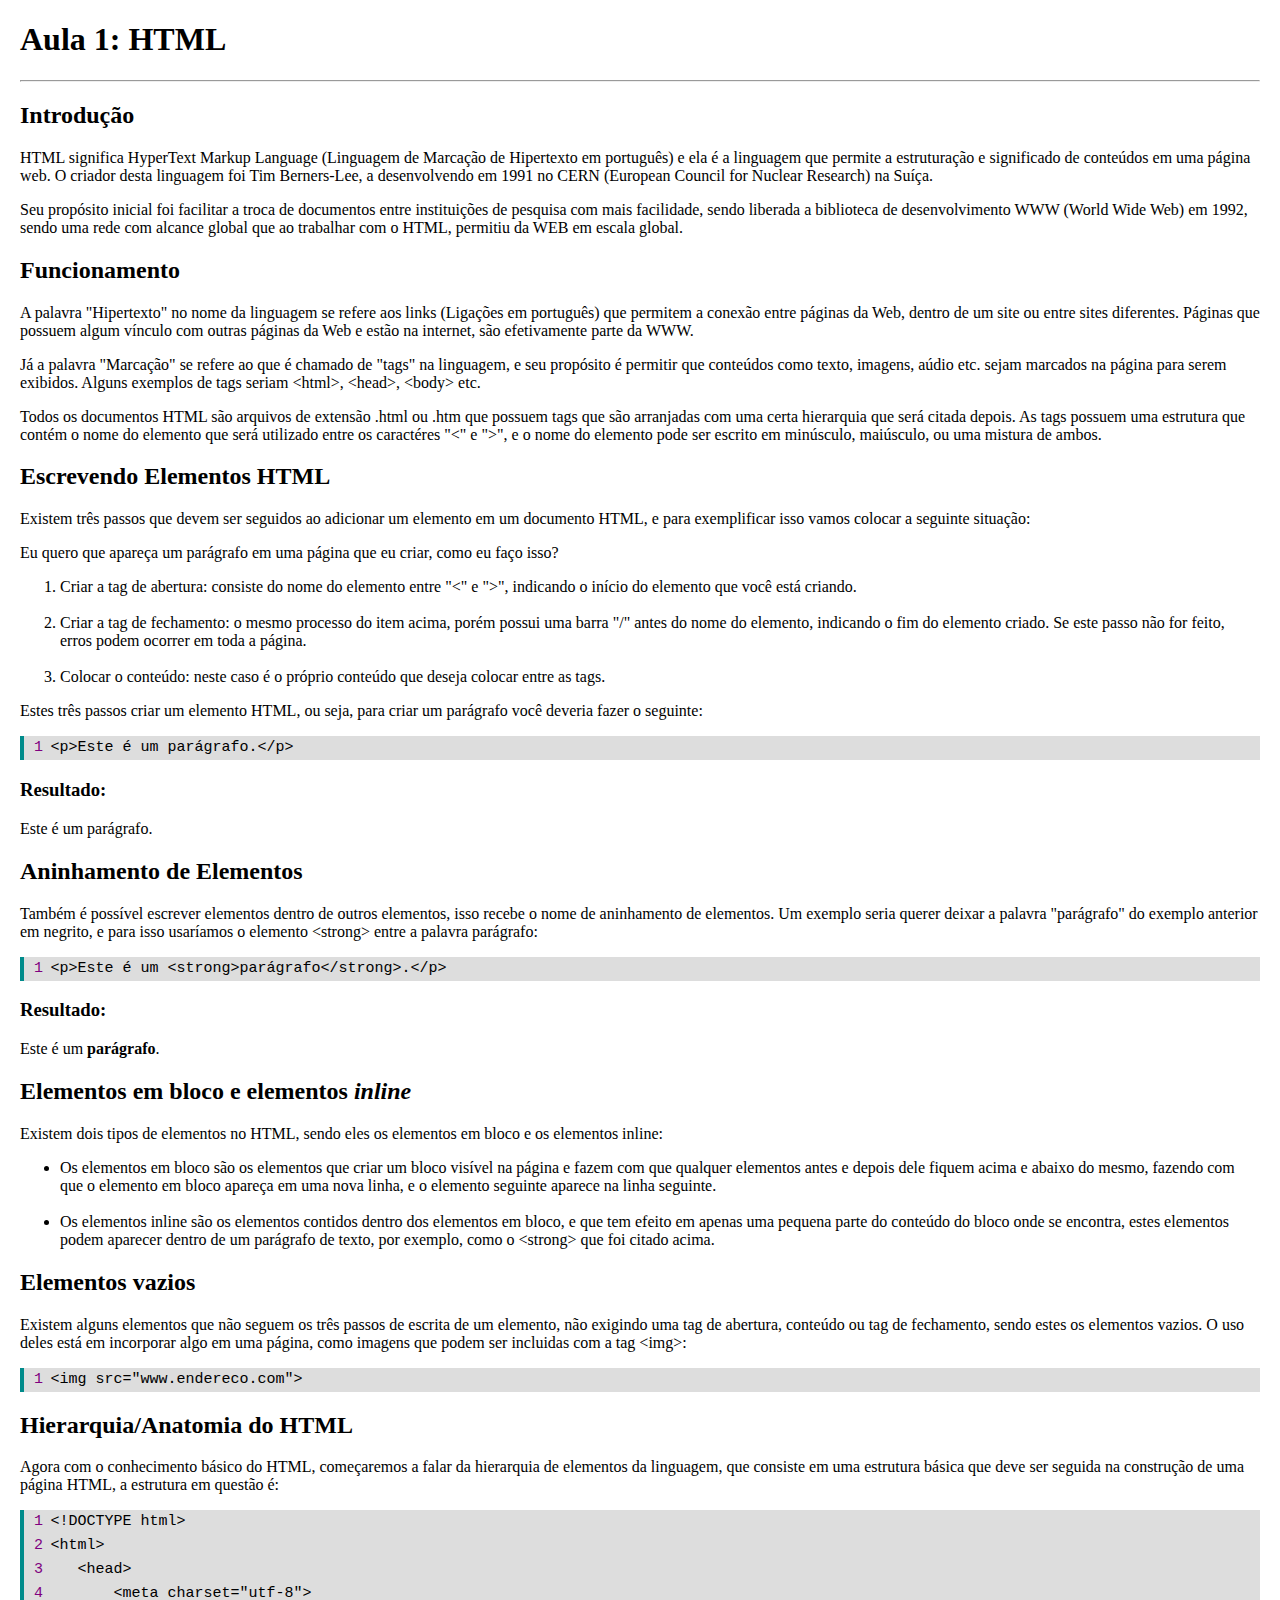
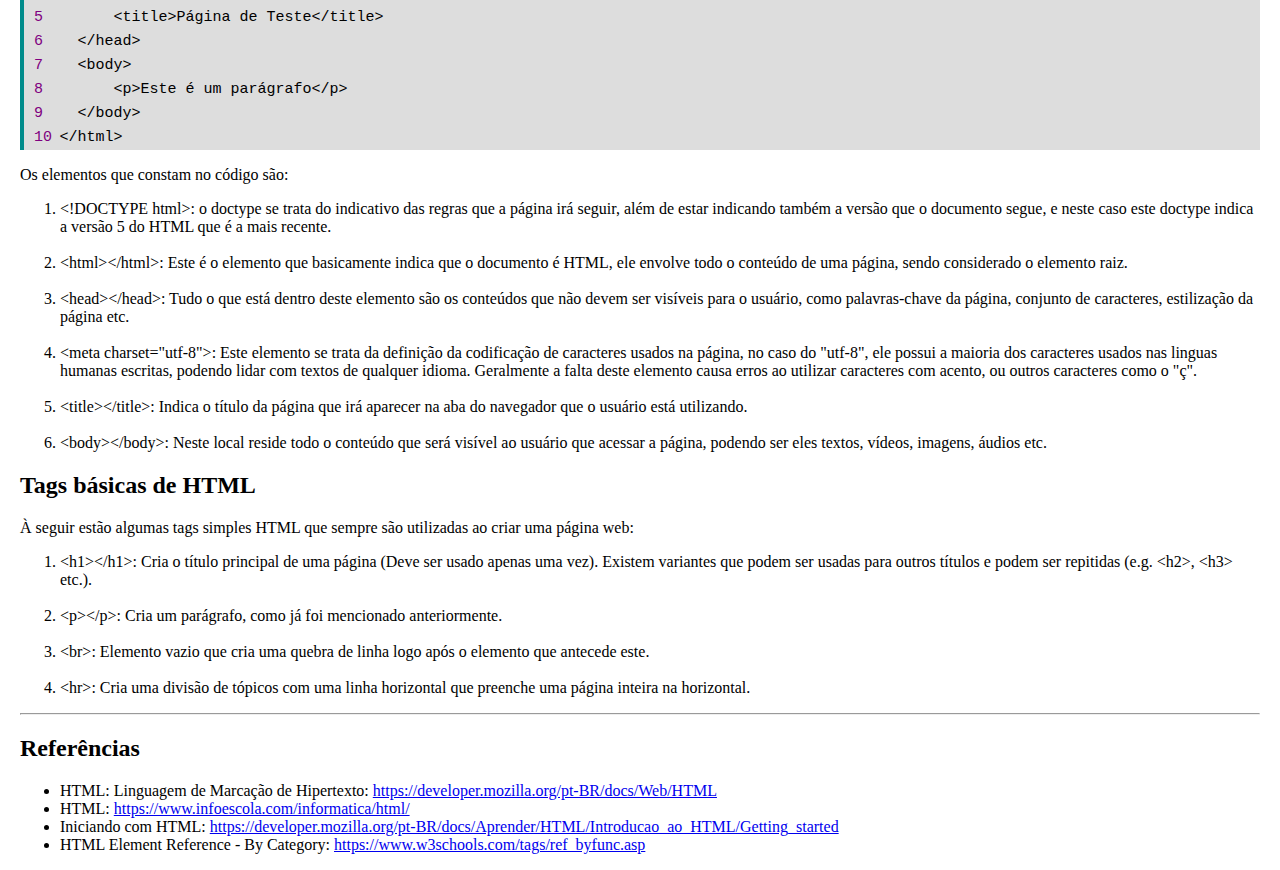
<file: aulas/aula-html.html>
<!DOCTYPE html>
<html lang="pt">

<head>
    <meta charset="UTF-8">
    <meta name="viewport" content="width=device-width, initial-scale=1.0">
    <title>Aula de HTML</title>
    <style>
        body {
            background-color: white;
            margin: 0;
            padding: 0px 20px 0px 20px;
        }
        
        .container {
            counter-reset: line;
            font-size: 15px;
            background-color: #dddddd;
        }
        
        .container .lineNum {
            display: block;
            line-height: 1.5rem;
            color: purple;
            border-left: 4px solid darkcyan;
            margin: 0;
            padding-left: 10px;
        }
        
        .container .lineNum:before {
            counter-increment: line;
            content: counter(line);
            display: inline-block;
            margin-right: .5em;
        }
        
        .container .code {
            color: black;
        }
    </style>
</head>

<body>
    <h1>Aula 1: HTML</h1>
    <hr>
    <h2>Introdução</h2>
    <p>
        HTML significa HyperText Markup Language (Linguagem de Marcação de Hipertexto em português) e ela é a linguagem que permite a estruturação e significado de conteúdos em uma página web. O criador desta linguagem foi Tim Berners-Lee, a desenvolvendo em
        1991 no CERN (European Council for Nuclear Research) na Suíça.
    </p>
    <p>
        Seu propósito inicial foi facilitar a troca de documentos entre instituições de pesquisa com mais facilidade, sendo liberada a biblioteca de desenvolvimento WWW (World Wide Web) em 1992, sendo uma rede com alcance global que ao trabalhar com o HTML, permitiu
        da WEB em escala global.
    </p>
    <h2>Funcionamento</h2>
    <p>
        A palavra "Hipertexto" no nome da linguagem se refere aos links (Ligações em português) que permitem a conexão entre páginas da Web, dentro de um site ou entre sites diferentes. Páginas que possuem algum vínculo com outras páginas da Web e estão na internet,
        são efetivamente parte da WWW.
    </p>
    <p>
        Já a palavra "Marcação" se refere ao que é chamado de "tags" na linguagem, e seu propósito é permitir que conteúdos como texto, imagens, aúdio etc. sejam marcados na página para serem exibidos. Alguns exemplos de tags seriam &lt;html&gt;, &lt;head&gt;,
        &lt;body&gt; etc.
    </p>
    <p>
        Todos os documentos HTML são arquivos de extensão .html ou .htm que possuem tags que são arranjadas com uma certa hierarquia que será citada depois. As tags possuem uma estrutura que contém o nome do elemento que será utilizado entre os caractéres "&lt;"
        e "&gt;", e o nome do elemento pode ser escrito em minúsculo, maiúsculo, ou uma mistura de ambos.
    </p>
    <h2>Escrevendo Elementos HTML</h2>
    <p>
        Existem três passos que devem ser seguidos ao adicionar um elemento em um documento HTML, e para exemplificar isso vamos colocar a seguinte situação:
    </p>
    <p>Eu quero que apareça um parágrafo em uma página que eu criar, como eu faço isso?</p>

    <ol>
        <li>
            Criar a tag de abertura: consiste do nome do elemento entre "&lt;" e "&gt;", indicando o início do elemento que você está criando.
        </li>
        <br>
        <li>
            Criar a tag de fechamento: o mesmo processo do item acima, porém possui uma barra "/" antes do nome do elemento, indicando o fim do elemento criado. Se este passo não for feito, erros podem ocorrer em toda a página.
        </li>
        <br>

        <li>
            Colocar o conteúdo: neste caso é o próprio conteúdo que deseja colocar entre as tags.
        </li>
    </ol>

    <p>Estes três passos criar um elemento HTML, ou seja, para criar um parágrafo você deveria fazer o seguinte:</p>

    <div class="container">
        <pre class="lineNum"><right><span class="code">&lt;p&gt;Este é um parágrafo.&lt;/p&gt;</span></right></pre>
    </div>

    <h3>Resultado:</h3>
    <p>Este é um parágrafo.</p>

    <h2>Aninhamento de Elementos</h2>

    <p>
        Também é possível escrever elementos dentro de outros elementos, isso recebe o nome de aninhamento de elementos. Um exemplo seria querer deixar a palavra "parágrafo" do exemplo anterior em negrito, e para isso usaríamos o elemento &lt;strong&gt; entre
        a palavra parágrafo:
    </p>

    <div class="container">
        <pre class="lineNum"><right><span class="code">&lt;p&gt;Este é um &lt;strong&gt;parágrafo&lt;/strong&gt;.&lt;/p&gt;</span></right></pre>
    </div>

    <h3>Resultado:</h3>
    <p>Este é um <strong>parágrafo</strong>.</p>

    <h2>Elementos em bloco e elementos <em>inline</em></h2>

    <p>
        Existem dois tipos de elementos no HTML, sendo eles os elementos em bloco e os elementos inline:
    </p>

    <ul>
        <li>
            Os elementos em bloco são os elementos que criar um bloco visível na página e fazem com que qualquer elementos antes e depois dele fiquem acima e abaixo do mesmo, fazendo com que o elemento em bloco apareça em uma nova linha, e o elemento seguinte aparece
            na linha seguinte.
        </li>
        <br>
        <li>
            Os elementos inline são os elementos contidos dentro dos elementos em bloco, e que tem efeito em apenas uma pequena parte do conteúdo do bloco onde se encontra, estes elementos podem aparecer dentro de um parágrafo de texto, por exemplo, como o &lt;strong&gt;
            que foi citado acima.
        </li>
    </ul>

    <h2>Elementos vazios</h2>

    <p>
        Existem alguns elementos que não seguem os três passos de escrita de um elemento, não exigindo uma tag de abertura, conteúdo ou tag de fechamento, sendo estes os elementos vazios. O uso deles está em incorporar algo em uma página, como imagens que podem
        ser incluidas com a tag &lt;img&gt;:
    </p>

    <div class="container">
        <pre class="lineNum"><right><span class="code">&lt;img src="www.endereco.com"&gt;</span></right></pre>
    </div>

    <h2>Hierarquia/Anatomia do HTML</h2>

    <p>
        Agora com o conhecimento básico do HTML, começaremos a falar da hierarquia de elementos da linguagem, que consiste em uma estrutura básica que deve ser seguida na construção de uma página HTML, a estrutura em questão é:
    </p>

    <div class="container">
        <pre class="lineNum"><right><span class="code">&lt;!DOCTYPE html&gt;</span></right></pre>
        <pre class="lineNum"><right><span class="code">&lt;html&gt;</span></right></pre>
        <pre class="lineNum"><right><span class="code">   &lt;head&gt;</span></right></pre>
        <pre class="lineNum"><right><span class="code">       &lt;meta charset="utf-8"&gt;</span></right></pre>
        <pre class="lineNum"><right><span class="code">       &lt;title&gt;Página de Teste&lt;/title&gt;</span></right></pre>
        <pre class="lineNum"><right><span class="code">   &lt;/head&gt;</span></right></pre>
        <pre class="lineNum"><right><span class="code">   &lt;body&gt;</span></right></pre>
        <pre class="lineNum"><right><span class="code">       &lt;p&gt;Este é um parágrafo&lt;/p&gt;</span></right></pre>
        <pre class="lineNum"><right><span class="code">   &lt;/body&gt;</span></right></pre>
        <pre class="lineNum"><right><span class="code">&lt;/html&gt;</span></right></pre>
    </div>

    <p>Os elementos que constam no código são:</p>

    <ol>
        <li>
            &lt;!DOCTYPE html&gt;: o doctype se trata do indicativo das regras que a página irá seguir, além de estar indicando também a versão que o documento segue, e neste caso este doctype indica a versão 5 do HTML que é a mais recente.
        </li>
        <br>
        <li>
            &lt;html&gt;&lt;/html&gt;: Este é o elemento que basicamente indica que o documento é HTML, ele envolve todo o conteúdo de uma página, sendo considerado o elemento raiz.
        </li>
        <br>
        <li>
            &lt;head&gt;&lt;/head&gt;: Tudo o que está dentro deste elemento são os conteúdos que não devem ser visíveis para o usuário, como palavras-chave da página, conjunto de caracteres, estilização da página etc.
        </li>
        <br>
        <li>
            &lt;meta charset="utf-8"&gt;: Este elemento se trata da definição da codificação de caracteres usados na página, no caso do "utf-8", ele possui a maioria dos caracteres usados nas linguas humanas escritas, podendo lidar com textos de qualquer idioma.
            Geralmente a falta deste elemento causa erros ao utilizar caracteres com acento, ou outros caracteres como o "ç".
        </li>
        <br>
        <li>
            &lt;title&gt;&lt;/title&gt;: Indica o título da página que irá aparecer na aba do navegador que o usuário está utilizando.
        </li>
        <br>
        <li>
            &lt;body&gt;&lt;/body&gt;: Neste local reside todo o conteúdo que será visível ao usuário que acessar a página, podendo ser eles textos, vídeos, imagens, áudios etc.
        </li>
    </ol>

    <h2>Tags básicas de HTML</h2>

    <p>À seguir estão algumas tags simples HTML que sempre são utilizadas ao criar uma página web:</p>

    <ol>
        <li>
            &lt;h1&gt;&lt;/h1&gt;: Cria o título principal de uma página (Deve ser usado apenas uma vez). Existem variantes que podem ser usadas para outros títulos e podem ser repitidas (e.g. &lt;h2&gt;, &lt;h3&gt; etc.).
        </li>
        <br>
        <li>
            &lt;p&gt;&lt;/p&gt;: Cria um parágrafo, como já foi mencionado anteriormente.
        </li>
        <br>
        <li>
            &lt;br&gt;: Elemento vazio que cria uma quebra de linha logo após o elemento que antecede este.
        </li>
        <br>
        <li>
            &lt;hr&gt;: Cria uma divisão de tópicos com uma linha horizontal que preenche uma página inteira na horizontal.
        </li>
    </ol>

    <hr>

    <h2>Referências</h2>

    <ul>
        <li>HTML: Linguagem de Marcação de Hipertexto: <a href="https://developer.mozilla.org/pt-BR/docs/Web/HTML">https://developer.mozilla.org/pt-BR/docs/Web/HTML</a></li>
        <li>HTML: <a href="https://www.infoescola.com/informatica/html/">https://www.infoescola.com/informatica/html/</a></li>
        <li>Iniciando com HTML: <a href="https://developer.mozilla.org/pt-BR/docs/Aprender/HTML/Introducao_ao_HTML/Getting_started">https://developer.mozilla.org/pt-BR/docs/Aprender/HTML/Introducao_ao_HTML/Getting_started</a></li>
        <li>HTML Element Reference - By Category: <a href="https://www.w3schools.com/tags/ref_byfunc.asp">https://www.w3schools.com/tags/ref_byfunc.asp</a></li>
    </ul>
</body>

</html>
</file>
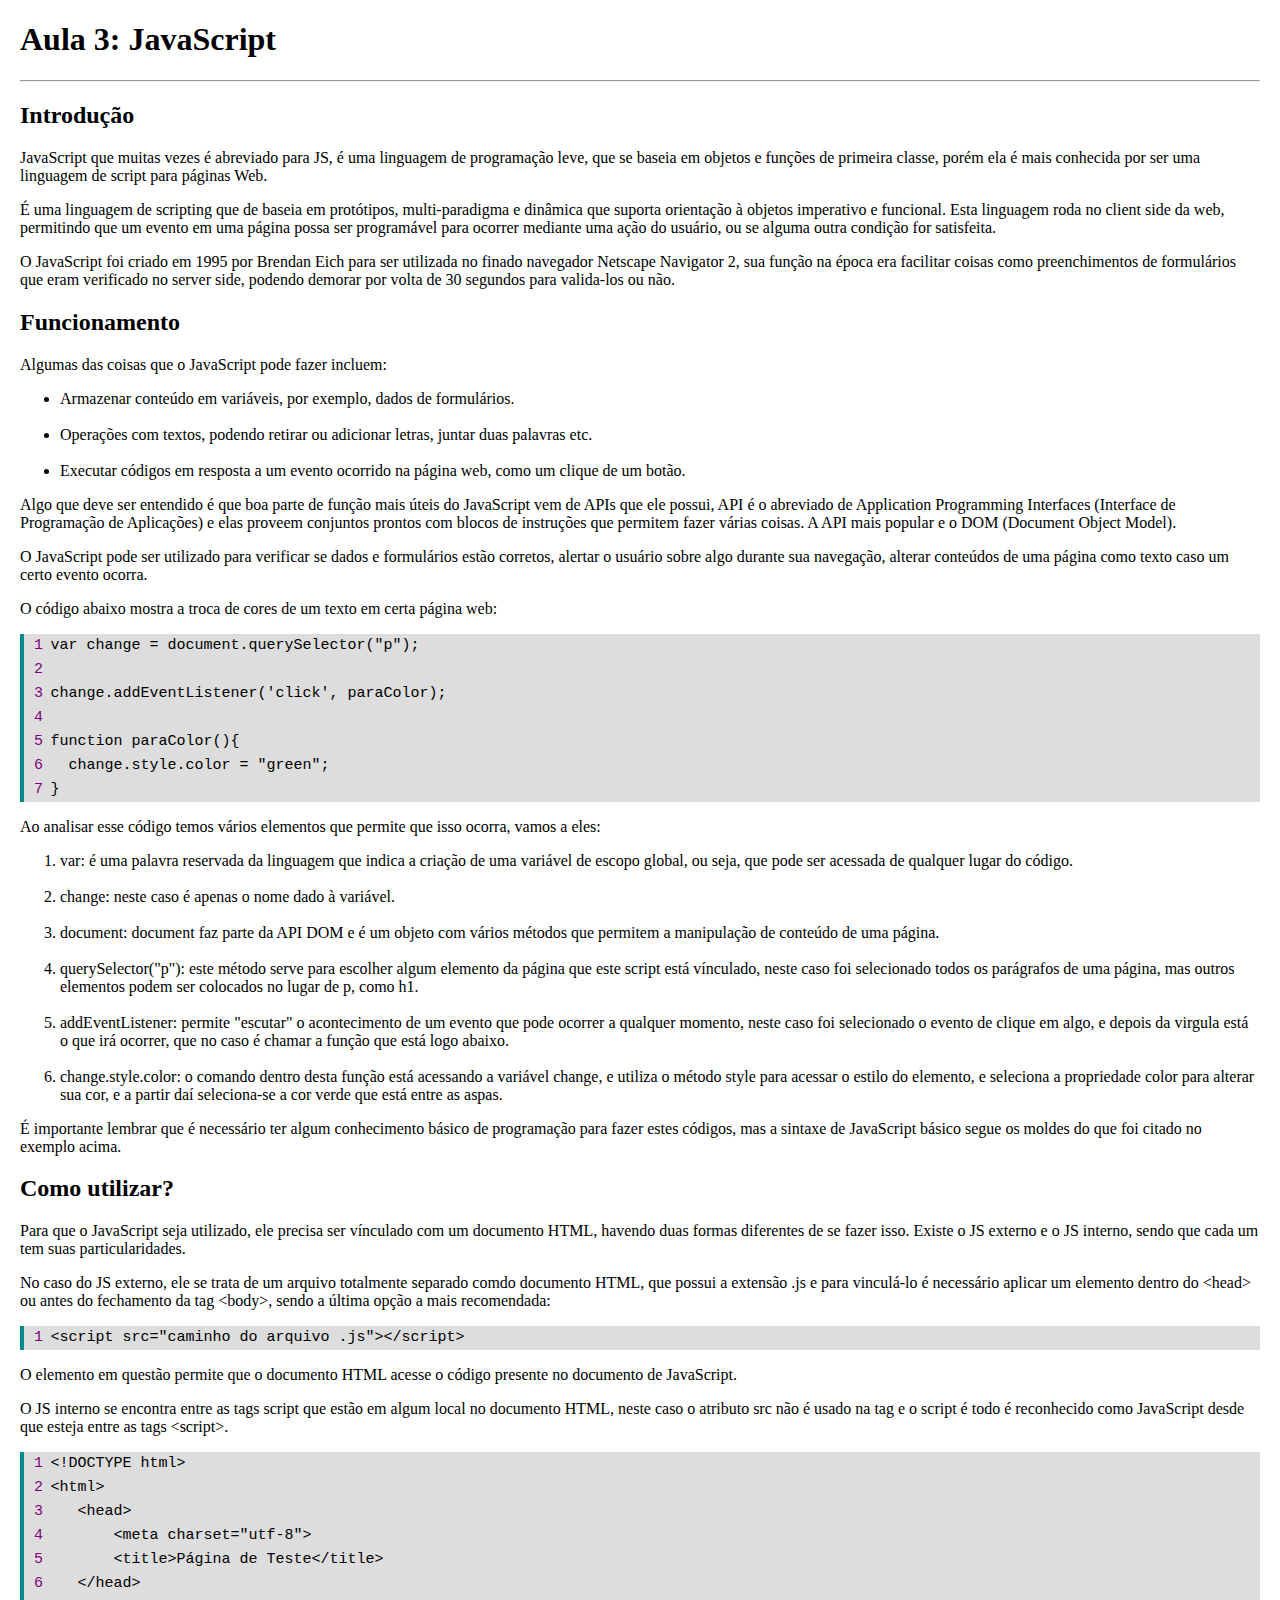
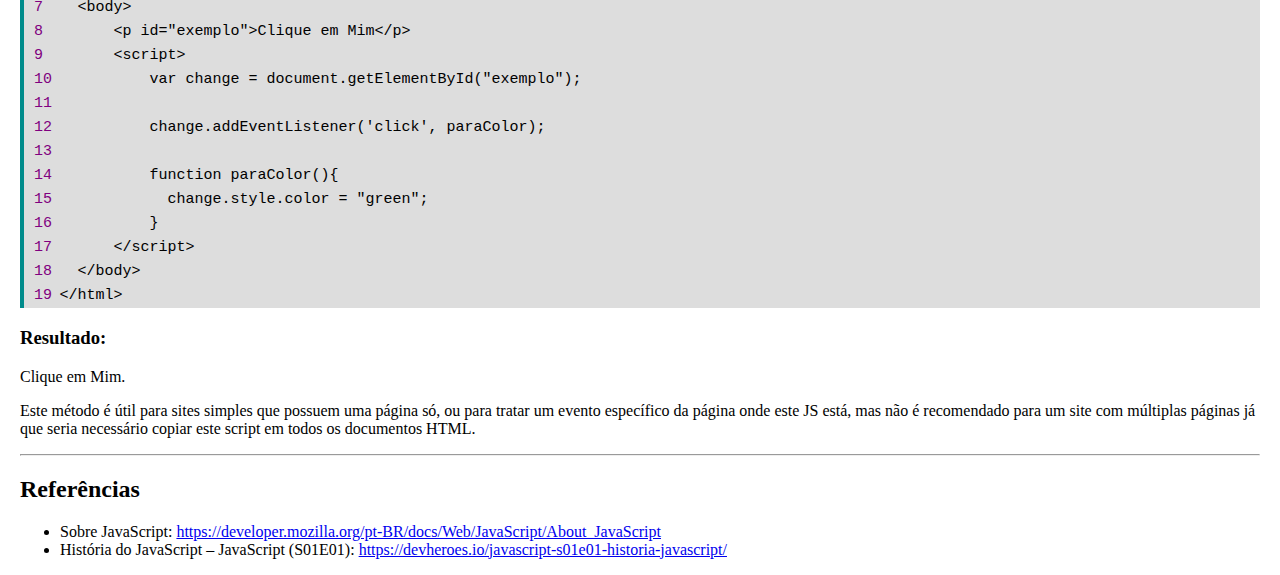
<file: aulas/aula-js.html>
<!DOCTYPE html>
<html lang="pt">

<head>
    <meta charset="UTF-8">
    <meta name="viewport" content="width=device-width, initial-scale=1.0">
    <title>Aula de JavaScript</title>
    <style>
        body {
            background-color: white;
            margin: 0;
            padding: 0px 20px 0px 20px;
        }
        
        .container {
            counter-reset: line;
            font-size: 15px;
            background-color: #dddddd;
        }
        
        .container .lineNum {
            display: block;
            line-height: 1.5rem;
            color: purple;
            border-left: 4px solid darkcyan;
            margin: 0;
            padding-left: 10px;
        }
        
        .container .lineNum:before {
            counter-increment: line;
            content: counter(line);
            display: inline-block;
            margin-right: .5em;
        }
        
        .container .code {
            color: black;
        }
    </style>
</head>

<body>
    <h1>Aula 3: JavaScript</h1>
    <hr>
    <h2>Introdução</h2>
    <p>
        JavaScript que muitas vezes é abreviado para JS, é uma linguagem de programação leve, que se baseia em objetos e funções de primeira classe, porém ela é mais conhecida por ser uma linguagem de script para páginas Web.
    </p>
    <p>
        É uma linguagem de scripting que de baseia em protótipos, multi-paradigma e dinâmica que suporta orientação à objetos imperativo e funcional. Esta linguagem roda no client side da web, permitindo que um evento em uma página possa ser programável para
        ocorrer mediante uma ação do usuário, ou se alguma outra condição for satisfeita.
    </p>
    <p>
        O JavaScript foi criado em 1995 por Brendan Eich para ser utilizada no finado navegador Netscape Navigator 2, sua função na época era facilitar coisas como preenchimentos de formulários que eram verificado no server side, podendo demorar por volta de
        30 segundos para valida-los ou não.
    </p>
    <h2>Funcionamento</h2>
    <p>
        Algumas das coisas que o JavaScript pode fazer incluem:
    </p>

    <ul>
        <li>Armazenar conteúdo em variáveis, por exemplo, dados de formulários.</li><br>
        <li>Operações com textos, podendo retirar ou adicionar letras, juntar duas palavras etc.</li><br>
        <li>Executar códigos em resposta a um evento ocorrido na página web, como um clique de um botão.</li>
    </ul>

    <p>
        Algo que deve ser entendido é que boa parte de função mais úteis do JavaScript vem de APIs que ele possui, API é o abreviado de Application Programming Interfaces (Interface de Programação de Aplicações) e elas proveem conjuntos prontos com blocos de
        instruções que permitem fazer várias coisas. A API mais popular e o DOM (Document Object Model).
    </p>
    <p>
        O JavaScript pode ser utilizado para verificar se dados e formulários estão corretos, alertar o usuário sobre algo durante sua navegação, alterar conteúdos de uma página como texto caso um certo evento ocorra.
    </p>

    <p>O código abaixo mostra a troca de cores de um texto em certa página web:</p>

    <div class="container">
        <pre class="lineNum"><right><span class="code">var change = document.querySelector("p");</span></right></pre>
        <pre class="lineNum"><right><span class="code"></span></right></pre>
        <pre class="lineNum"><right><span class="code">change.addEventListener('click', paraColor);</span></right></pre>
        <pre class="lineNum"><right><span class="code"></right></pre>
        <pre class="lineNum"><right><span class="code">function paraColor(){</right></pre>
        <pre class="lineNum"><right><span class="code">  change.style.color = "green";</right></pre>
        <pre class="lineNum"><right><span class="code">}</right></pre>
    </div>

    <p>
        Ao analisar esse código temos vários elementos que permite que isso ocorra, vamos a eles:
    </p>

    <ol>
        <li>
            var: é uma palavra reservada da linguagem que indica a criação de uma variável de escopo global, ou seja, que pode ser acessada de qualquer lugar do código.
        </li>
        <br>

        <li>change: neste caso é apenas o nome dado à variável.</li><br>

        <li>
            document: document faz parte da API DOM e é um objeto com vários métodos que permitem a manipulação de conteúdo de uma página.
        </li>
        <br>

        <li>
            querySelector("p"): este método serve para escolher algum elemento da página que este script está vínculado, neste caso foi selecionado todos os parágrafos de uma página, mas outros elementos podem ser colocados no lugar de p, como h1.
        </li>
        <br>

        <li>
            addEventListener: permite "escutar" o acontecimento de um evento que pode ocorrer a qualquer momento, neste caso foi selecionado o evento de clique em algo, e depois da virgula está o que irá ocorrer, que no caso é chamar a função que está logo abaixo.
        </li>
        <br>

        <li>
            change.style.color: o comando dentro desta função está acessando a variável change, e utiliza o método style para acessar o estilo do elemento, e seleciona a propriedade color para alterar sua cor, e a partir daí seleciona-se a cor verde que está entre
            as aspas.
        </li>
    </ol>

    <p>
        É importante lembrar que é necessário ter algum conhecimento básico de programação para fazer estes códigos, mas a sintaxe de JavaScript básico segue os moldes do que foi citado no exemplo acima.
    </p>

    <h2>Como utilizar?</h2>
    <p>
        Para que o JavaScript seja utilizado, ele precisa ser vínculado com um documento HTML, havendo duas formas diferentes de se fazer isso. Existe o JS externo e o JS interno, sendo que cada um tem suas particularidades.
    </p>
    <p>
        No caso do JS externo, ele se trata de um arquivo totalmente separado comdo documento HTML, que possui a extensão .js e para vinculá-lo é necessário aplicar um elemento dentro do &lt;head&gt; ou antes do fechamento da tag &lt;body&gt;, sendo a última
        opção a mais recomendada:
    </p>

    <div class="container">
        <pre class="lineNum"><right><span class="code">&lt;script src="caminho do arquivo .js"&gt;&lt;/script&gt;</span></right></pre>
    </div>

    <p>
        O elemento em questão permite que o documento HTML acesse o código presente no documento de JavaScript.
    </p>

    <p>
        O JS interno se encontra entre as tags script que estão em algum local no documento HTML, neste caso o atributo src não é usado na tag e o script é todo é reconhecido como JavaScript desde que esteja entre as tags &lt;script&gt;.
    </p>

    <div class="container">
        <pre class="lineNum"><right><span class="code">&lt;!DOCTYPE html&gt;</span></right></pre>
        <pre class="lineNum"><right><span class="code">&lt;html&gt;</span></right></pre>
        <pre class="lineNum"><right><span class="code">   &lt;head&gt;</span></right></pre>
        <pre class="lineNum"><right><span class="code">       &lt;meta charset="utf-8"&gt;</span></right></pre>
        <pre class="lineNum"><right><span class="code">       &lt;title&gt;Página de Teste&lt;/title&gt;</span></right></pre>
        <pre class="lineNum"><right><span class="code">   &lt;/head&gt;</span></right></pre>
        <pre class="lineNum"><right><span class="code">   &lt;body&gt;</span></right></pre>
        <pre class="lineNum"><right><span class="code">       &lt;p id="exemplo"&gt;Clique em Mim&lt;/p&gt;</span></right></pre>
        <pre class="lineNum"><right><span class="code">       &lt;script&gt;</span></right></pre>
        <pre class="lineNum"><right><span class="code">          var change = document.getElementById("exemplo");</span></right></pre>
        <pre class="lineNum"><right><span class="code"></span></right></pre>
        <pre class="lineNum"><right><span class="code">          change.addEventListener('click', paraColor);</span></right></pre>
        <pre class="lineNum"><right><span class="code"></right></pre>
        <pre class="lineNum"><right><span class="code">          function paraColor(){</right></pre>
        <pre class="lineNum"><right><span class="code">            change.style.color = "green";</right></pre>
        <pre class="lineNum"><right><span class="code">          }</right></pre>
        <pre class="lineNum"><right><span class="code">      &lt;/script&gt;</span></right></pre>
        <pre class="lineNum"><right><span class="code">  &lt;/body&gt;</span></right></pre>
        <pre class="lineNum"><right><span class="code">&lt;/html&gt;</span></right></pre>
    </div>

    <h3>Resultado:</h3>
    <p id="exemplo">Clique em Mim.</p>

    <p>
        Este método é útil para sites simples que possuem uma página só, ou para tratar um evento específico da página onde este JS está, mas não é recomendado para um site com múltiplas páginas já que seria necessário copiar este script em todos os documentos
        HTML.
    </p>

    <hr>

    <h2>Referências</h2>

    <ul>
        <li>Sobre JavaScript: <a href="https://developer.mozilla.org/pt-BR/docs/Web/JavaScript/About_JavaScript">https://developer.mozilla.org/pt-BR/docs/Web/JavaScript/About_JavaScript</a></li>
        <li>História do JavaScript – JavaScript (S01E01): <a href="https://devheroes.io/javascript-s01e01-historia-javascript/">https://devheroes.io/javascript-s01e01-historia-javascript/</a></li>
    </ul>
    <script>
        var change = document.getElementById("exemplo");

        change.addEventListener('click', paraColor);

        function paraColor() {
            change.style.color = "green";
        }
    </script>
</body>

</html>
</file>
<file: css/loginCSS.css>
@import url('https://fonts.googleapis.com/css?family=Montserrat:400,800');

* {
	box-sizing: border-box;
}

body {
	background: #f6f5f7;
	display: flex;
	justify-content: center;
	align-items: center;
	flex-direction: column;
	font-family: 'Montserrat', sans-serif;
	height: 100vh;
	margin: -20px 0 50px;
}

h1 {
	font-weight: bold;
	margin: 0;
}

h2 {
	text-align: center;
}

p {
	font-size: 14px;
	font-weight: 100;
	line-height: 20px;
	letter-spacing: 0.5px;
	margin: 20px 0 30px;
}

span {
	font-size: 12px;
}

a {
	color: #333;
	font-size: 14px;
	text-decoration: none;
	margin: 15px 0;
}

button {
	border-radius: 20px;
	border: 1px solid #008080;
	background-color: #008080;
	color: #FFFFFF;
	font-size: 12px;
	font-weight: bold;
	padding: 12px 45px;
	letter-spacing: 1px;
	text-transform: uppercase;
	transition: transform 80ms ease-in;
}

button:active {
	transform: scale(0.95);
}

button:focus {
	outline: none;
}

button.ghost {
	background-color: transparent;
	border-color: #FFFFFF;
}

form {
	background-color: #FFFFFF;
	display: flex;
	align-items: center;
	justify-content: center;
	flex-direction: column;
	padding: 0 50px;
	height: 100%;
	text-align: center;
}

input {
	background-color: #eee;
	border: none;
	padding: 12px 15px;
	margin: 8px 0;
	width: 100%;
}

.container {
	background-color: #fff;
	border-radius: 10px;
  	box-shadow: 0 14px 28px rgba(0,0,0,0.25), 
			0 10px 10px rgba(0,0,0,0.22);
	position: relative;
	overflow: hidden;
	width: 768px;
	max-width: 100%;
	min-height: 480px;
}

.form-container {
	position: absolute;
	top: 0;
	height: 100%;
	transition: all 0.6s ease-in-out;
}

.sign-in-container {
	left: 0;
	width: 50%;
	z-index: 2;
}

.container.right-panel-active .sign-in-container {
	transform: translateX(100%);
}

.sign-up-container {
	left: 0;
	width: 50%;
	opacity: 0;
	z-index: 1;
}

.container.right-panel-active .sign-up-container {
	transform: translateX(100%);
	opacity: 1;
	z-index: 5;
	animation: show 0.6s;
}

@keyframes show {
	0%, 49.99% {
		opacity: 0;
		z-index: 1;
	}
	
	50%, 100% {
		opacity: 1;
		z-index: 5;
	}
}

.overlay-container {
	position: absolute;
	top: 0;
	left: 50%;
	width: 50%;
	height: 100%;
	overflow: hidden;
	transition: transform 0.6s ease-in-out;
	z-index: 100;
}

.container.right-panel-active .overlay-container{
	transform: translateX(-100%);
}

.overlay {
	background: #008080;
	background: -webkit-linear-gradient(to right, #008080, #008080);
	background: linear-gradient(to right, #008080, #008080);
	background-repeat: no-repeat;
	background-size: cover;
	background-position: 0 0;
	color: #FFFFFF;
	position: relative;
	left: -100%;
	height: 100%;
	width: 200%;
  	transform: translateX(0);
	transition: transform 0.6s ease-in-out;
}

.container.right-panel-active .overlay {
  	transform: translateX(50%);
}

.overlay-panel {
	position: absolute;
	display: flex;
	align-items: center;
	justify-content: center;
	flex-direction: column;
	padding: 0 40px;
	text-align: center;
	top: 0;
	height: 100%;
	width: 50%;
	transform: translateX(0);
	transition: transform 0.6s ease-in-out;
}

.overlay-left {
	transform: translateX(-20%);
}

.container.right-panel-active .overlay-left {
	transform: translateX(0);
}

.overlay-right {
	right: 0;
	transform: translateX(0);
}

.container.right-panel-active .overlay-right {
	transform: translateX(20%);
}

.social-container {
	margin: 20px 0;
}

.social-container a {
	border: 1px solid #DDDDDD;
	border-radius: 50%;
	display: inline-flex;
	justify-content: center;
	align-items: center;
	margin: 0 5px;
	height: 40px;
	width: 40px;
}
</file>
